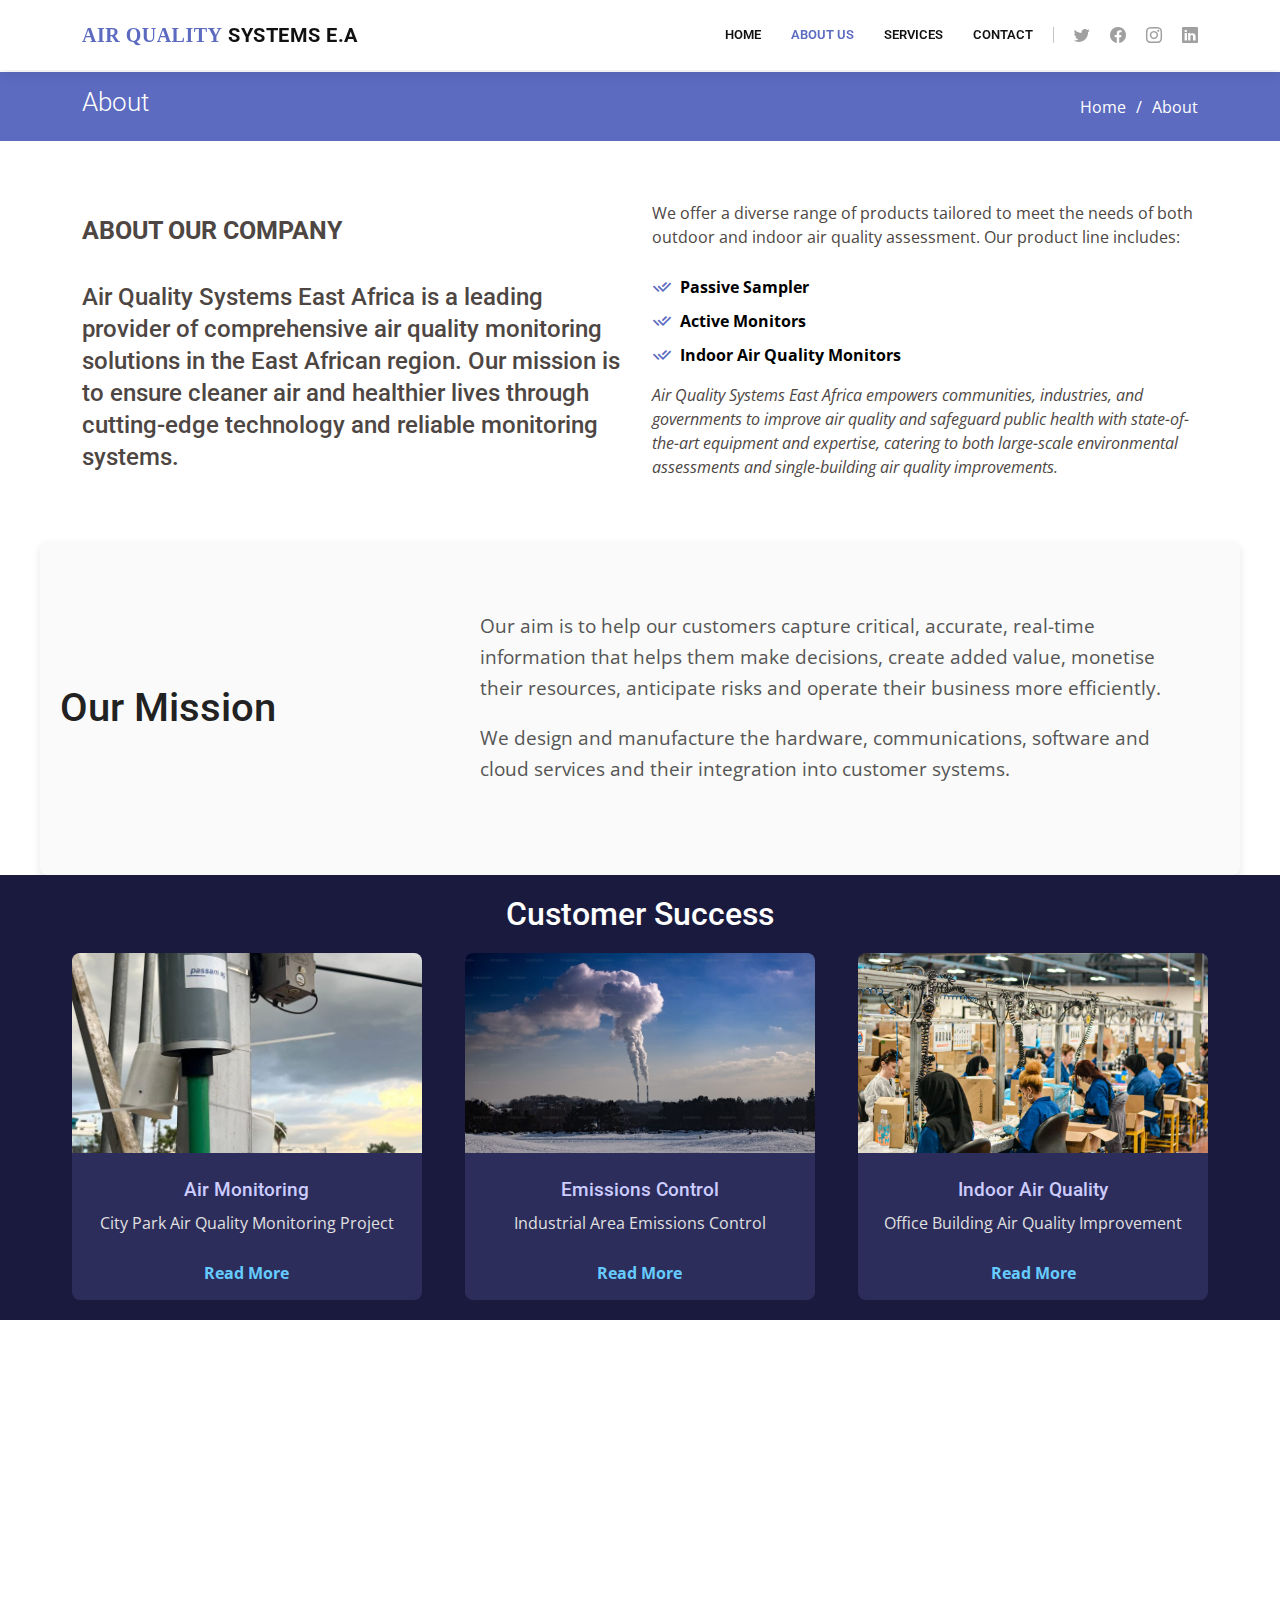
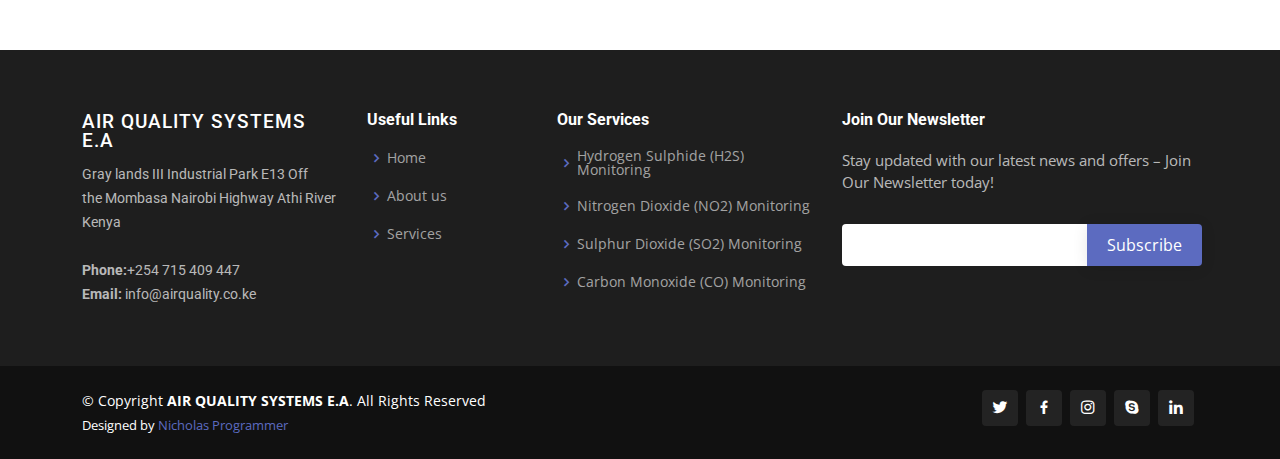
<file: about.html>
<!DOCTYPE html>
<html lang="en">

<head>
  <meta charset="utf-8">
  <meta content="width=device-width, initial-scale=1.0" name="viewport">

  <title>Company advert</title>
  <meta content="" name="description">
  <meta content="" name="keywords">

  <!-- Favicons -->
  
  <link href="assets/img/apple-touch-icon.png" rel="apple-touch-icon">

  <!-- Google Fonts -->
  <link href="https://fonts.googleapis.com/css?family=Open+Sans:300,300i,400,400i,600,600i,700,700i|Roboto:300,300i,400,400i,500,500i,600,600i,700,700i|Poppins:300,300i,400,400i,500,500i,600,600i,700,700i" rel="stylesheet">

  <!-- Vendor CSS Files -->
  <link href="assets/vendor/animate.css/animate.min.css" rel="stylesheet">
  <link href="assets/vendor/aos/aos.css" rel="stylesheet">
  <link href="assets/vendor/bootstrap/css/bootstrap.min.css" rel="stylesheet">
  <link href="assets/vendor/bootstrap-icons/bootstrap-icons.css" rel="stylesheet">
  <link href="assets/vendor/boxicons/css/boxicons.min.css" rel="stylesheet">
  <link href="assets/vendor/glightbox/css/glightbox.min.css" rel="stylesheet">
  <link href="assets/vendor/remixicon/remixicon.css" rel="stylesheet">
  <link href="assets/vendor/swiper/swiper-bundle.min.css" rel="stylesheet">

  <!--Main CSS File -->
  <link href="assets/css/style.css" rel="stylesheet">
</head>

<body>

  <!-- ======= Header ======= -->
  <header id="header" class="fixed-top">
    <div class="container d-flex align-items-center">

      <h1 class="logo me-auto"><a href="index.html"><span style="font-family:bold; color: #5c6bc0;">Air quality</span> systems E.A</a></h1>
      <!-- Uncomment below if you prefer to use an image logo -->
      <!-- <a href="index.html" class="logo me-auto me-lg-0"><img src="assets/img/logo.png" alt="" class="img-fluid"></a>-->

      <nav id="navbar" class="navbar order-last order-lg-0">
        <ul>
          <li><a href="index.html">Home</a></li>
          <li><a href="about.html" class="active">About Us</a></li>
          <li><a href="services.html">Services</a></li>
          <li><a href="contact.html">Contact</a></li>

        </ul>
        <i class="bi bi-list mobile-nav-toggle"></i>
      </nav><!-- .navbar -->

      <div class="header-social-links d-flex">
        <a href="https://x.com/AQS_East_Africa?t=GtquvX92vbkBs_iZiAVAnw&s=09" class="twitter"><i class="bu bi-twitter"></i></a>
        <a href="https://www.facebook.com/permalink.php?story_fbid=pfbid02NzczZCzgjYuDhnz1XqX9d67bYXAdT5gwcvcSdhqzXrH6aiLA3mm6gyXH16qZDCw4l&id=61559555320079" class="facebook"><i class="bu bi-facebook"></i></a>
        <a href="#" class="instagram"><i class="bu bi-instagram"></i></a>
        <a href="https://www.linkedin.com/feed/update/urn:li:activity:7207840091921096704" class="linkedin"><i class="bu bi-linkedin"></i></i></a>
      </div>

    </div>
  </header><!-- End Header -->

  <main id="main">

    <!-- ======= Breadcrumbs ======= -->
    <section id="breadcrumbs" class="breadcrumbs">
      <div class="container">

        <div class="d-flex justify-content-between align-items-center">
          <h2>About</h2>
          <ol>
            <li><a href="index.html">Home</a></li>
            <li>About</li>
          </ol>
        </div>

      </div>
    </section><!-- End Breadcrumbs -->

    <!-- ======= About Us Section ======= -->
    <section id="about-us" class="about-us">
      <div class="container" data-aos="fade-up">

        <div class="row content">
          <div class="col-lg-6" data-aos="fade-right">
            <h2>About Our Company</h2>
            <h3>Air Quality Systems East Africa is a leading provider of comprehensive air quality monitoring solutions in the East African region.
             Our mission is to ensure cleaner air and healthier lives through cutting-edge technology and reliable monitoring systems.</h3>
          </div>
          <div class="col-lg-6 pt-4 pt-lg-0" data-aos="fade-left">
            <p>
              We offer a diverse range of products tailored to meet the needs of both outdoor and indoor air quality assessment. Our product line includes:
            </p>
            <ul>
              <li><i style="color: #5c6bc0;" class="ri-check-double-line"></i><span style="font-weight: 700; color: black;">Passive Sampler</span></li>
              <li><i style="color: #5c6bc0;" class="ri-check-double-line"></i><span style="font-weight: 700; color: black;">Active Monitors</span></li>
              <li><i style="color: #5c6bc0;" class="ri-check-double-line"></i><span style="font-weight: 700; color: black;">Indoor Air Quality Monitors</span></li>
            </ul>
            <p class="fst-italic">
              Air Quality Systems East Africa empowers communities, industries, and governments to improve air quality and safeguard public health with state-of-the-art equipment and expertise, catering to both large-scale environmental assessments and single-building air quality improvements.
            </p>
          </div>
        </div>

      </div>
    </section><!-- End About Us Section -->
    <!--Our mission and vission-->
    <style type="text/css">
      
    </style>
    <section style="display: grid; grid-template-columns: 1fr 2fr; gap: 20px; align-items: center; background-color: #fafafa; color: #333; padding: 50px 20px; max-width: 1200px; margin: 0 auto; box-shadow: 0 4px 8px rgba(0, 0, 0, 0.1); border-radius: 8px;">
      <div style="text-align: left;">
          <h2 style="font-size: 2.5em; margin: 0; color: #222;">Our Mission</h2>
      </div>
      <div style=" padding: 20px; border-radius: 8px; ">
          <p style="font-size: 1.2em; line-height: 1.6; margin-bottom: 20px; color: #555;">
              Our aim is to help our customers capture critical, accurate, real-time information 
              that helps them make decisions, create added value, monetise their resources, 
              anticipate risks and operate their business more efficiently.
          </p>
          <p style="font-size: 1.2em; line-height: 1.6; margin-bottom: 20px; color: #555;">
              We design and manufacture the hardware, communications, software and cloud services 
              and their integration into customer systems.
          </p>
      </div>
  </section>

   <!--Customer success-->
   <section class="customer-success">
    <h2>Customer Success</h2>
    <div class="case-studies">
        <div class="case-study">
            <div class="image-container">
                <img src="assets/img/air monitoring/air 1.jpeg" alt="Case Study 1">
            </div>
            <div class="case-info">
                <h3>Air Monitoring</h3>
                <p>City Park Air Quality Monitoring Project</p>
                <a href="#">Read More</a>
            </div>
        </div>
        <div class="case-study">
            <div class="image-container">
                <img src="assets/img/air monitoring/emission.jpeg" alt="Case Study 2">
            </div>
            <div class="case-info">
                <h3> Emissions Control</h3>
                <p>Industrial Area Emissions Control</p>
                <a href="#">Read More</a>
            </div>
        </div>
        <div class="case-study">
            <div class="image-container">
                <img src="assets/img/air monitoring/indoor.jpeg" alt="Case Study 3">
            </div>
            <div class="case-info">
                <h3>Indoor Air Quality</h3>
                <p>Office Building Air Quality Improvement</p>
                <a href="#">Read More</a>
            </div>
        </div>
    </div>
</section>

    <!-- ======= Our partners Section ======= -->
    <section id="clients" class="clients">
      <div class="container" data-aos="fade-up">

        <div class="section-title">
          <h2>Partners</h2>
        </div>

        <div class="row no-gutters clients-wrap clearfix" data-aos="fade-up">

          <div class="col-lg-4 col-md-4 col-6">
            <div class="client-logo">
              <img src="assets/img/partners/eik.jpeg" class="img-fluid" alt="">
            </div>
          </div>

          <div class="col-lg-4 col-md-4 col-6">
            <div class="client-logo">
              <img src="assets/img/partners/jkuat.jpeg" class="img-fluid" alt="">
            </div>
          </div>

          <div class="col-lg-4 col-md-4 col-6">
            <div class="client-logo">
              <img src="assets/img/partners/nema.jpeg" class="img-fluid" alt="">
            </div>
          </div>

        </div>

      </div>
    </section><!-- End Our Clients Section -->

  </main><!-- End #main -->

  <!-- ======= Footer ======= -->
  <footer id="footer">

    <div class="footer-top">
      <div class="container">
        <div class="row">

          <div class="col-lg-3 col-md-6 footer-contact">
            <h3 style="font-size: 19px;">AIR QUALITY SYSTEMS E.A</h3>
            <p>
              Gray lands III Industrial Park E13 Off<br>
              the Mombasa Nairobi Highway Athi River <br>
              Kenya <br><br>
              <strong>Phone:</strong>+254 715 409 447<br>
              <strong>Email:</strong> info@airquality.co.ke<br>
            </p>
          </div>

          <div class="col-lg-2 col-md-6 footer-links">
            <h4>Useful Links</h4>
            <ul>
              <li><i style="color: #5c6bc0;" class="bx bx-chevron-right"></i> <a href="index.html">Home</a></li>
              <li><i style="color: #5c6bc0;" class="bx bx-chevron-right"></i> <a href="about.html">About us</a></li>
              <li><i style="color: #5c6bc0;" class="bx bx-chevron-right"></i> <a href="services.html">Services</a></li>
            </ul>
          </div>

          <div class="col-lg-3 col-md-6 footer-links">
            <h4>Our Services</h4>
            <ul>
              <li><i style="color: #5c6bc0;" class="bx bx-chevron-right"></i> <a href="#">Hydrogen Sulphide (H2S) Monitoring</a></li>
              <li><i style="color: #5c6bc0;" class="bx bx-chevron-right"></i> <a href="#">Nitrogen Dioxide (NO2) Monitoring</a></li>
              <li><i style="color: #5c6bc0;" class="bx bx-chevron-right"></i> <a href="#">Sulphur Dioxide (SO2) Monitoring</a></li>
              <li><i style="color: #5c6bc0;" class="bx bx-chevron-right"></i> <a href="#">Carbon Monoxide (CO) Monitoring</a></li>
            </ul>
          </div>

          <div class="col-lg-4 col-md-6 footer-newsletter">
            <h4>Join Our Newsletter</h4>
            <p>Stay updated with our latest news and offers – Join Our Newsletter today!</p>
            <form action="" method="post">
              <input type="email" name="email"><input type="submit" value="Subscribe" style="background-color: #5c6bc0;">
            </form>
          </div>

        </div>
      </div>
    </div>

    <div class="container d-md-flex py-4">

      <div class="me-md-auto text-center text-md-start">
        <div class="copyright">
          &copy; Copyright <strong><span>AIR QUALITY SYSTEMS E.A</span></strong>. All Rights Reserved
        </div>
        <div class="credits">

          Designed by <a href="#" style="color: #5c6bc0;">Nicholas Programmer</a>
        </div>
      </div>
      <div class="social-links text-center text-md-right pt-3 pt-md-0">
        <a href="https://x.com/AQS_East_Africa?t=GtquvX92vbkBs_iZiAVAnw&s=09" class="twitter"><i class="bx bxl-twitter"></i></a>
        <a href="https://www.facebook.com/permalink.php?story_fbid=pfbid02NzczZCzgjYuDhnz1XqX9d67bYXAdT5gwcvcSdhqzXrH6aiLA3mm6gyXH16qZDCw4l&id=61559555320079" class="facebook"><i class="bx bxl-facebook"></i></a>
        <a href="#" class="instagram"><i class="bx bxl-instagram"></i></a>
        <a href="#" class="google-plus"><i class="bx bxl-skype"></i></a>
        <a href="https://www.linkedin.com/feed/update/urn:li:activity:7207840091921096704" class="linkedin"><i class="bx bxl-linkedin"></i></a>
      </div>
    </div>
  </footer><!-- End Footer -->
  <a href="#" class="back-to-top d-flex align-items-center justify-content-center" style="background-color: #5c6bc0;"><i class="bi bi-arrow-up-short" ></i></a>

  <!-- Vendor JS Files -->
  <script src="assets/vendor/aos/aos.js"></script>
  <script src="assets/vendor/bootstrap/js/bootstrap.bundle.min.js"></script>
  <script src="assets/vendor/glightbox/js/glightbox.min.js"></script>
  <script src="assets/vendor/isotope-layout/isotope.pkgd.min.js"></script>
  <script src="assets/vendor/swiper/swiper-bundle.min.js"></script>
  <script src="assets/vendor/waypoints/noframework.waypoints.js"></script>
  <script src="assets/vendor/php-email-form/validate.js"></script>

  <!-- Template Main JS File -->
  <script src="assets/js/main.js"></script>

</body>

</html>
</file>
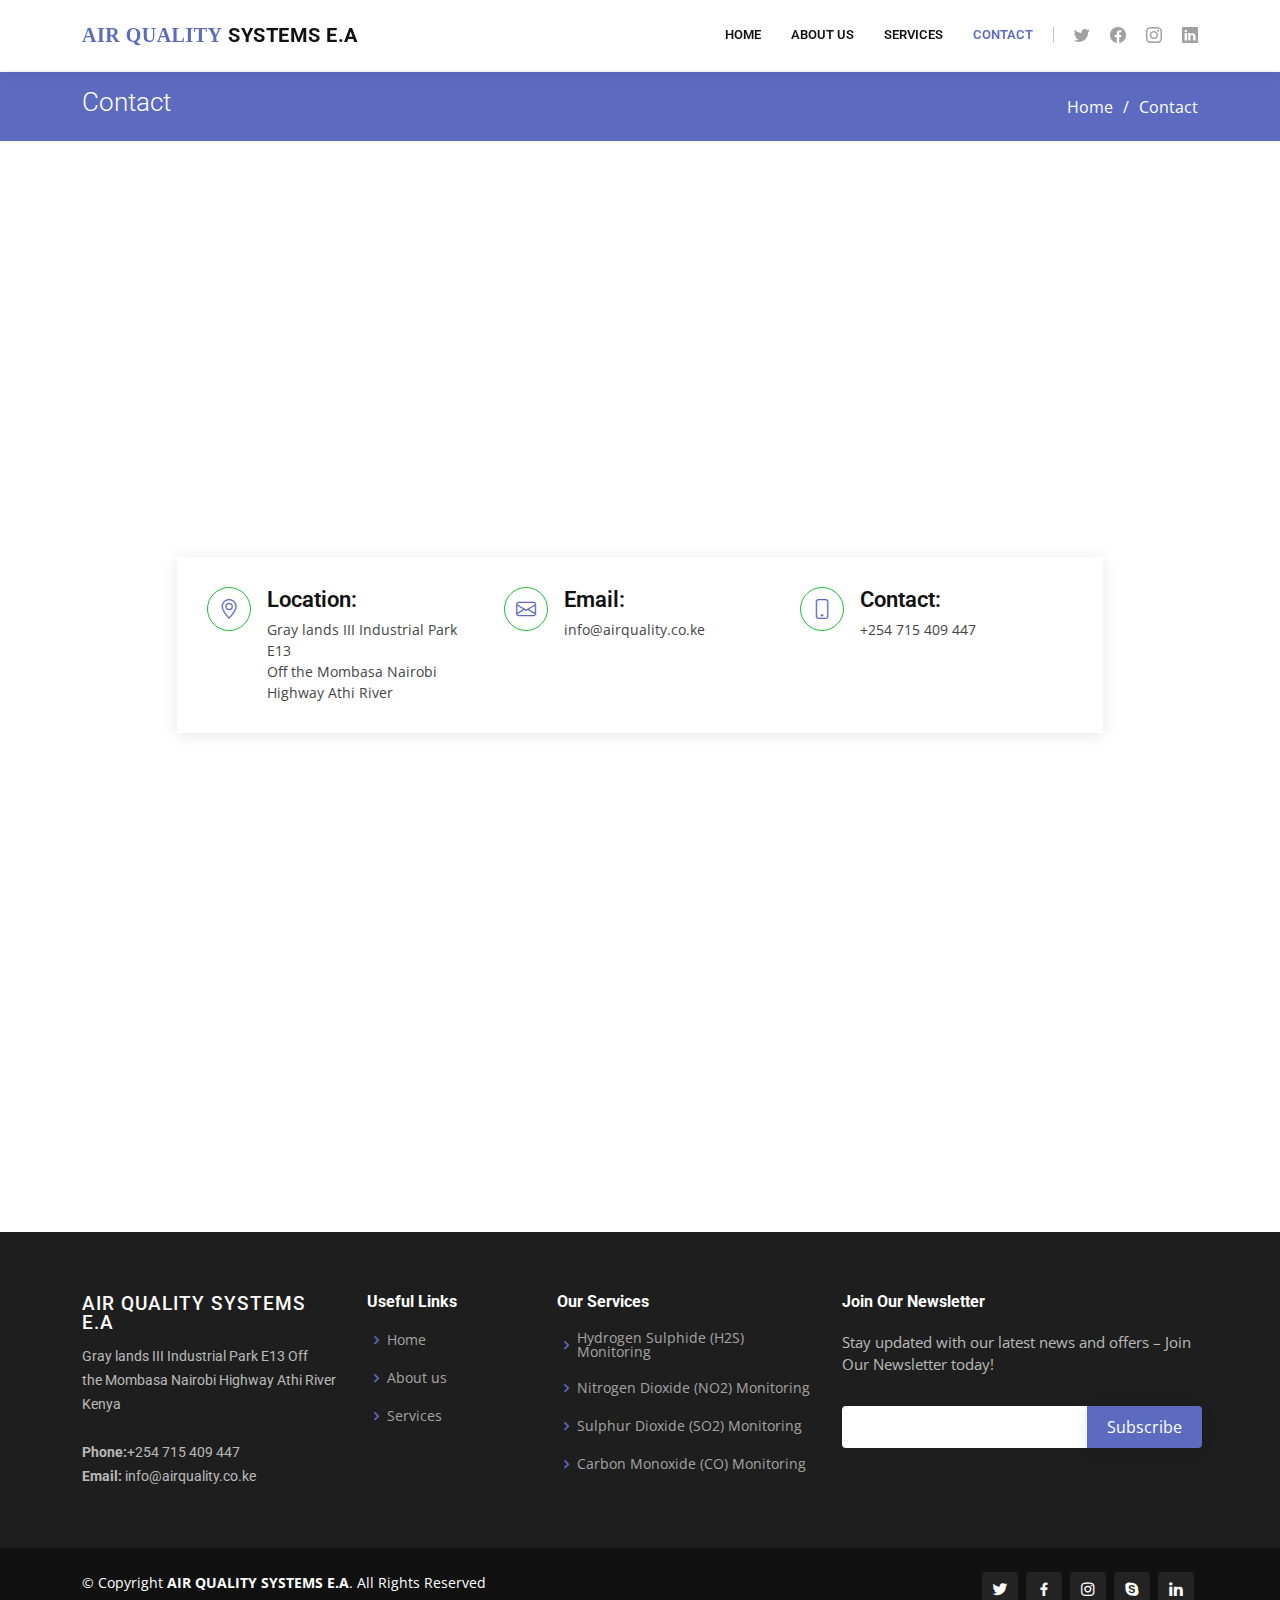
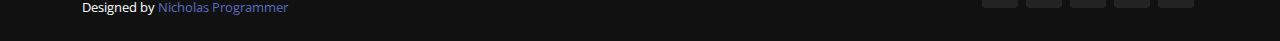
<file: contact.html>
<!DOCTYPE html>
<html lang="en">

<head>
  <meta charset="utf-8">
  <meta content="width=device-width, initial-scale=1.0" name="viewport">

  <title>Company advert</title>
  <meta content="" name="description">
  <meta content="" name="keywords">

  <!-- Favicons -->
  
  <link href="assets/img/apple-touch-icon.png" rel="apple-touch-icon">

  <!-- Google Fonts -->
  <link href="https://fonts.googleapis.com/css?family=Open+Sans:300,300i,400,400i,600,600i,700,700i|Roboto:300,300i,400,400i,500,500i,600,600i,700,700i|Poppins:300,300i,400,400i,500,500i,600,600i,700,700i" rel="stylesheet">

  <!-- Vendor CSS Files -->
  <link href="assets/vendor/animate.css/animate.min.css" rel="stylesheet">
  <link href="assets/vendor/aos/aos.css" rel="stylesheet">
  <link href="assets/vendor/bootstrap/css/bootstrap.min.css" rel="stylesheet">
  <link href="assets/vendor/bootstrap-icons/bootstrap-icons.css" rel="stylesheet">
  <link href="assets/vendor/boxicons/css/boxicons.min.css" rel="stylesheet">
  <link href="assets/vendor/glightbox/css/glightbox.min.css" rel="stylesheet">
  <link href="assets/vendor/remixicon/remixicon.css" rel="stylesheet">
  <link href="assets/vendor/swiper/swiper-bundle.min.css" rel="stylesheet">

  <!--Main CSS File -->
  <link href="assets/css/style.css" rel="stylesheet">
</head>

<body>

  <!-- ======= Header ======= -->
  <header id="header" class="fixed-top">
    <div class="container d-flex align-items-center">

      <h1 class="logo me-auto"><a href="index.html"><span style="font-family:bold; color: #5c6bc0;">Air quality</span> systems E.A</a></h1>
      <!-- Uncomment below if you prefer to use an image logo -->
      <!-- <a href="index.html" class="logo me-auto me-lg-0"><img src="assets/img/logo.png" alt="" class="img-fluid"></a>-->

      <nav id="navbar" class="navbar order-last order-lg-0">
        <ul>
          <li><a href="index.html">Home</a></li>
          <li><a href="about.html">About Us</a></li>
          <li><a href="services.html">Services</a></li>
          <li><a href="contact.html" class="active">Contact</a></li>

        </ul>
        <i class="bi bi-list mobile-nav-toggle"></i>
      </nav><!-- .navbar -->

      <div class="header-social-links d-flex">
        <a href="https://x.com/AQS_East_Africa?t=GtquvX92vbkBs_iZiAVAnw&s=09" class="twitter"><i class="bu bi-twitter"></i></a>
        <a href="https://www.facebook.com/permalink.php?story_fbid=pfbid02NzczZCzgjYuDhnz1XqX9d67bYXAdT5gwcvcSdhqzXrH6aiLA3mm6gyXH16qZDCw4l&id=61559555320079" class="facebook"><i class="bu bi-facebook"></i></a>
        <a href="#" class="instagram"><i class="bu bi-instagram"></i></a>
        <a href="https://www.linkedin.com/feed/update/urn:li:activity:7207840091921096704" class="linkedin"><i class="bu bi-linkedin"></i></i></a>
      </div>

    </div>
  </header><!-- End Header -->

  <main id="main">

    <!-- ======= Breadcrumbs ======= -->
    <section id="breadcrumbs" class="breadcrumbs">
      <div class="container">

        <div class="d-flex justify-content-between align-items-center">
          <h2>Contact</h2>
          <ol>
            <li><a href="index.html">Home</a></li>
            <li>Contact</li>
          </ol>
        </div>

      </div>
    </section><!-- End Breadcrumbs -->

    <!-- ======= Contact Section ======= -->
    <div class="map-section">
      <iframe style="border:0; width: 100%; height: 350px;" src="https://www.google.com/maps/embed?pb=!1m18!1m12!1m3!1d3988.545591972862!2d37.001020874362!3d-1.4472397358219349!2m3!1f0!2f0!3f0!3m2!1i1024!2i768!4f13.1!3m3!1m2!1s0x182f0d02382413ab%3A0xd82d8ac8bfefa86d!2sGraylands%20Industrial%20Park!5e0!3m2!1sen!2ske!4v1718638407132!5m2!1sen!2ske" frameborder="0" allowfullscreen></iframe>
    </div>

    <section id="contact" class="contact">
      <div class="container">

        <div class="row justify-content-center" data-aos="fade-up">

          <div class="col-lg-10">

            <div class="info-wrap">
              <div class="row">
                <div class="col-lg-4 info">
                  <i style="color: #5c6bc0;" class="bi bi-geo-alt"></i>
                  <h4>Location:</h4>
                  <p>Gray lands III Industrial Park E13 <br>Off the Mombasa Nairobi Highway Athi River </p>
                </div>

                <div class="col-lg-4 info mt-4 mt-lg-0">
                  <i style="color: #5c6bc0;" class="bi bi-envelope"></i>
                  <h4>Email:</h4>
                  <p>info@airquality.co.ke</p>
                </div>

                <div class="col-lg-4 info mt-4 mt-lg-0">
                  <i style="color: #5c6bc0;" class="bi bi-phone"></i>
                  <h4>Contact:</h4>
                  <p>+254 715 409 447</p>
                </div>
              </div>
            </div>

          </div>

        </div>

        <div class="row mt-5 justify-content-center" data-aos="fade-up">
          <div class="col-lg-10">
            <form action="forms/contact.php" method="post" role="form" class="php-email-form">
              <div class="row">
                <div class="col-md-6 form-group">
                  <input type="text" name="name" class="form-control" id="name" placeholder="Your Name" required>
                </div>
                <div class="col-md-6 form-group mt-3 mt-md-0">
                  <input type="email" class="form-control" name="email" id="email" placeholder="Your Email" required>
                </div>
              </div>
              <div class="form-group mt-3">
                <input type="text" class="form-control" name="subject" id="subject" placeholder="Subject" required>
              </div>
              <div class="form-group mt-3">
                <textarea class="form-control" name="message" rows="5" placeholder="Message" required></textarea>
              </div>
              <div class="my-3">
                <div class="loading">Loading</div>
                <div class="error-message"></div>
                <div class="sent-message">Your message has been sent. Thank you!</div>
              </div>
              <div class="text-center"><button type="submit">Send Message</button></div>
            </form>
          </div>

        </div>

      </div>
    </section><!-- End Contact Section -->

  </main><!-- End #main -->

  <!-- ======= Footer ======= -->
  <footer id="footer">

    <div class="footer-top">
      <div class="container">
        <div class="row">

          <div class="col-lg-3 col-md-6 footer-contact">
            <h3 style="font-size: 19px;">AIR QUALITY SYSTEMS E.A</h3>
            <p>
              Gray lands III Industrial Park E13 Off<br>
              the Mombasa Nairobi Highway Athi River <br>
              Kenya <br><br>
              <strong>Phone:</strong>+254 715 409 447<br>
              <strong>Email:</strong> info@airquality.co.ke<br>
            </p>
          </div>

          <div class="col-lg-2 col-md-6 footer-links">
            <h4>Useful Links</h4>
            <ul>
              <li><i style="color: #5c6bc0;" class="bx bx-chevron-right"></i> <a href="index.html">Home</a></li>
              <li><i style="color: #5c6bc0;" class="bx bx-chevron-right"></i> <a href="about.html">About us</a></li>
              <li><i style="color: #5c6bc0;" class="bx bx-chevron-right"></i> <a href="services.html">Services</a></li>
            </ul>
          </div>

          <div class="col-lg-3 col-md-6 footer-links">
            <h4>Our Services</h4>
            <ul>
              <li><i style="color: #5c6bc0;" class="bx bx-chevron-right"></i> <a href="#">Hydrogen Sulphide (H2S) Monitoring</a></li>
              <li><i style="color: #5c6bc0;" class="bx bx-chevron-right"></i> <a href="#">Nitrogen Dioxide (NO2) Monitoring</a></li>
              <li><i style="color: #5c6bc0;" class="bx bx-chevron-right"></i> <a href="#">Sulphur Dioxide (SO2) Monitoring</a></li>
              <li><i style="color: #5c6bc0;" class="bx bx-chevron-right"></i> <a href="#">Carbon Monoxide (CO) Monitoring</a></li>
            </ul>
          </div>

          <div class="col-lg-4 col-md-6 footer-newsletter">
            <h4>Join Our Newsletter</h4>
            <p>Stay updated with our latest news and offers – Join Our Newsletter today!</p>
            <form action="" method="post">
              <input type="email" name="email"><input type="submit" value="Subscribe" style="background-color: #5c6bc0;">
            </form>
          </div>

        </div>
      </div>
    </div>

    <div class="container d-md-flex py-4">

      <div class="me-md-auto text-center text-md-start">
        <div class="copyright">
          &copy; Copyright <strong><span>AIR QUALITY SYSTEMS E.A</span></strong>. All Rights Reserved
        </div>
        <div class="credits">

          Designed by <a href="#" style="color: #5c6bc0;">Nicholas Programmer</a>
        </div>
      </div>
      <div class="social-links text-center text-md-right pt-3 pt-md-0">
        <a href="https://x.com/AQS_East_Africa?t=GtquvX92vbkBs_iZiAVAnw&s=09" class="twitter"><i class="bx bxl-twitter"></i></a>
        <a href="https://www.facebook.com/permalink.php?story_fbid=pfbid02NzczZCzgjYuDhnz1XqX9d67bYXAdT5gwcvcSdhqzXrH6aiLA3mm6gyXH16qZDCw4l&id=61559555320079" class="facebook"><i class="bx bxl-facebook"></i></a>
        <a href="#" class="instagram"><i class="bx bxl-instagram"></i></a>
        <a href="#" class="google-plus"><i class="bx bxl-skype"></i></a>
        <a href="https://www.linkedin.com/feed/update/urn:li:activity:7207840091921096704" class="linkedin"><i class="bx bxl-linkedin"></i></a>
      </div>
    </div>
  </footer><!-- End Footer -->
  <a href="#" class="back-to-top d-flex align-items-center justify-content-center" style="background-color: #5c6bc0;"><i class="bi bi-arrow-up-short" ></i></a>

  <!-- Vendor JS Files -->
  <script src="assets/vendor/aos/aos.js"></script>
  <script src="assets/vendor/bootstrap/js/bootstrap.bundle.min.js"></script>
  <script src="assets/vendor/glightbox/js/glightbox.min.js"></script>
  <script src="assets/vendor/isotope-layout/isotope.pkgd.min.js"></script>
  <script src="assets/vendor/swiper/swiper-bundle.min.js"></script>
  <script src="assets/vendor/waypoints/noframework.waypoints.js"></script>
  <script src="assets/vendor/php-email-form/validate.js"></script>

  <!-- Template Main JS File -->
  <script src="assets/js/main.js"></script>

</body>

</html>
</file>
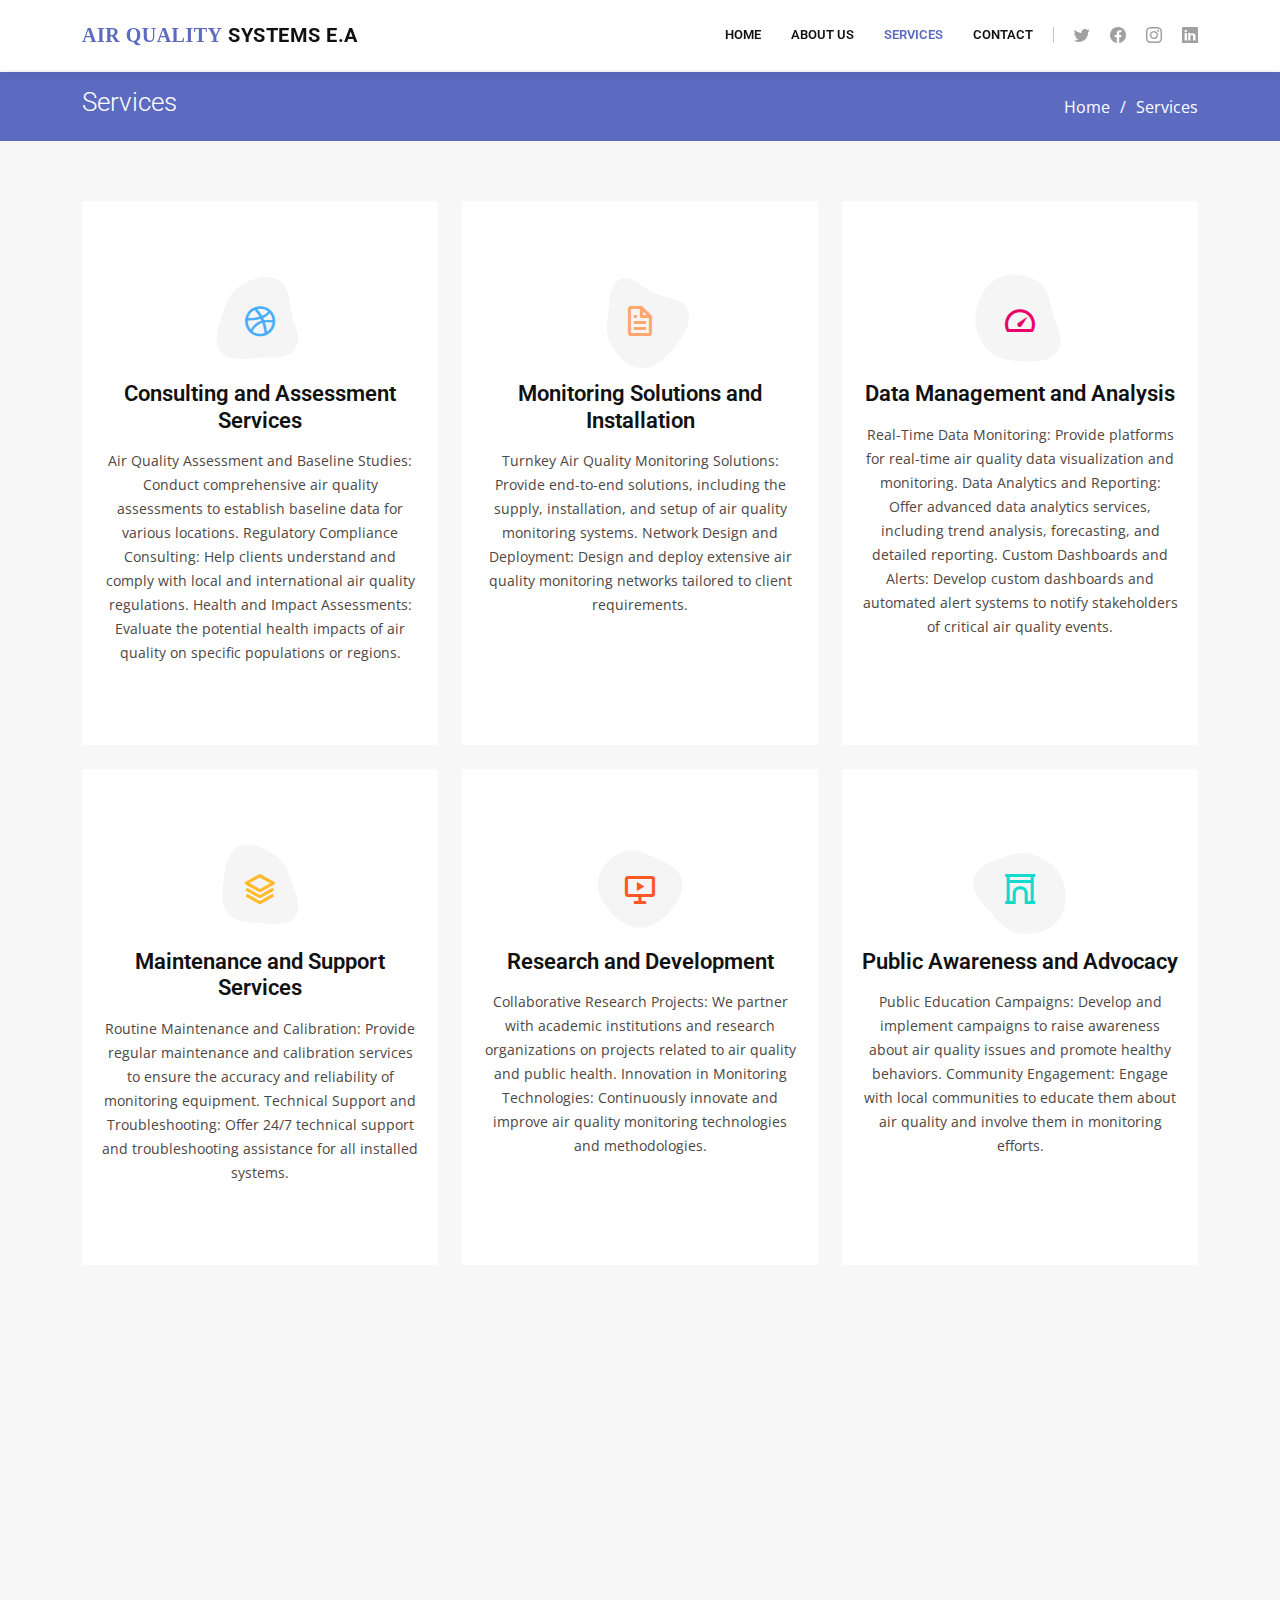
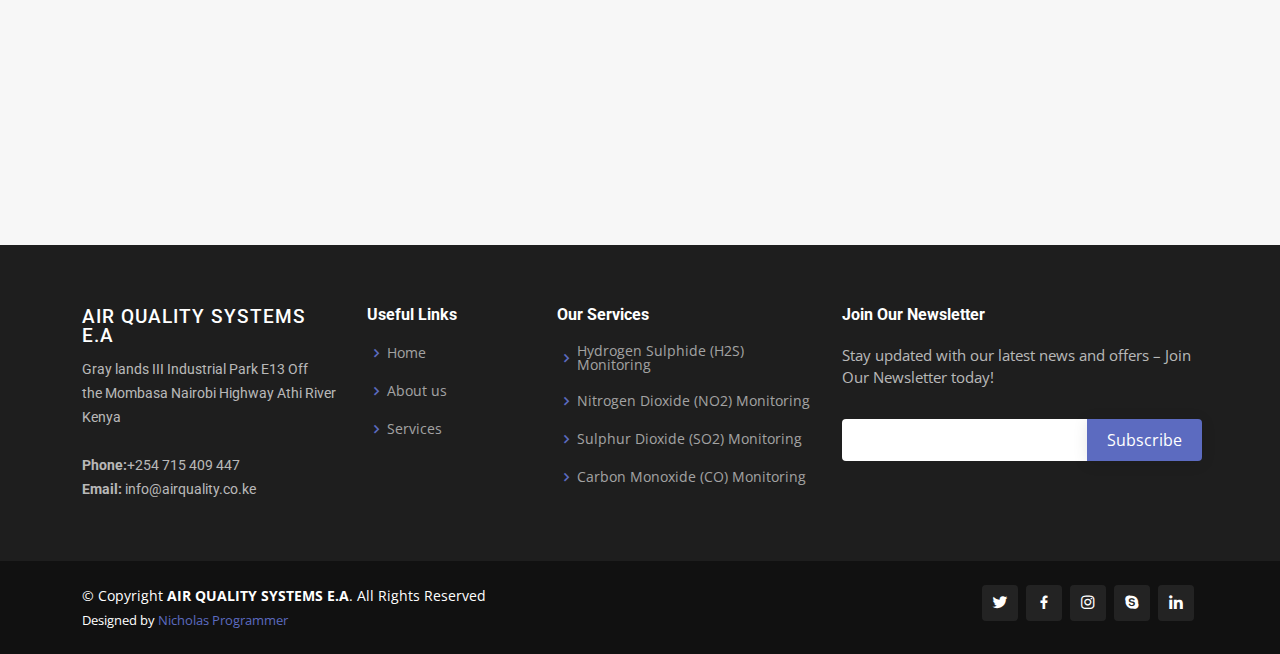
<file: services.html>
<!DOCTYPE html>
<html lang="en">

<head>
  <meta charset="utf-8">
  <meta content="width=device-width, initial-scale=1.0" name="viewport">

  <title>Company advert</title>
  <meta content="" name="description">
  <meta content="" name="keywords">

  <!-- Favicons -->
  
  <link href="assets/img/apple-touch-icon.png" rel="apple-touch-icon">

  <!-- Google Fonts -->
  <link href="https://fonts.googleapis.com/css?family=Open+Sans:300,300i,400,400i,600,600i,700,700i|Roboto:300,300i,400,400i,500,500i,600,600i,700,700i|Poppins:300,300i,400,400i,500,500i,600,600i,700,700i" rel="stylesheet">

  <!-- Vendor CSS Files -->
  <link href="assets/vendor/animate.css/animate.min.css" rel="stylesheet">
  <link href="assets/vendor/aos/aos.css" rel="stylesheet">
  <link href="assets/vendor/bootstrap/css/bootstrap.min.css" rel="stylesheet">
  <link href="assets/vendor/bootstrap-icons/bootstrap-icons.css" rel="stylesheet">
  <link href="assets/vendor/boxicons/css/boxicons.min.css" rel="stylesheet">
  <link href="assets/vendor/glightbox/css/glightbox.min.css" rel="stylesheet">
  <link href="assets/vendor/remixicon/remixicon.css" rel="stylesheet">
  <link href="assets/vendor/swiper/swiper-bundle.min.css" rel="stylesheet">

  <!--Main CSS File -->
  <link href="assets/css/style.css" rel="stylesheet">
</head>

<body>

  <!-- ======= Header ======= -->
  <header id="header" class="fixed-top">
    <div class="container d-flex align-items-center">

      <h1 class="logo me-auto"><a href="index.html"><span style="font-family:bold; color: #5c6bc0;">Air quality</span> systems E.A</a></h1>

      <nav id="navbar" class="navbar order-last order-lg-0">
        <ul>
          <li><a href="index.html" >Home</a></li>
          <li><a href="about.html">About Us</a></li>
          <li><a href="services.html" class="active">Services</a></li>
          <li><a href="contact.html">Contact</a></li>

        </ul>
        <i class="bi bi-list mobile-nav-toggle"></i>
      </nav><!-- .navbar -->

      <div class="header-social-links d-flex">
        <a href="https://x.com/AQS_East_Africa?t=GtquvX92vbkBs_iZiAVAnw&s=09" class="twitter"><i class="bu bi-twitter"></i></a>
        <a href="https://www.facebook.com/permalink.php?story_fbid=pfbid02NzczZCzgjYuDhnz1XqX9d67bYXAdT5gwcvcSdhqzXrH6aiLA3mm6gyXH16qZDCw4l&id=61559555320079" class="facebook"><i class="bu bi-facebook"></i></a>
        <a href="#" class="instagram"><i class="bu bi-instagram"></i></a>
        <a href="https://www.linkedin.com/feed/update/urn:li:activity:7207840091921096704" class="linkedin"><i class="bu bi-linkedin"></i></i></a>
      </div>

    </div>
  </header><!-- End Header -->

  <main id="main">

    <!-- ======= Breadcrumbs ======= -->
    <section id="breadcrumbs" class="breadcrumbs">
      <div class="container">

        <div class="d-flex justify-content-between align-items-center">
          <h2>Services</h2>
          <ol>
            <li><a href="index.html">Home</a></li>
            <li>Services</li>
          </ol>
        </div>

      </div>
    </section><!-- End Breadcrumbs -->

    <!-- ======= Services Section ======= -->
    <section id="services" class="services section-bg">
      <div class="container" data-aos="fade-up">

        <div class="row">
          <div class="col-lg-4 col-md-6 d-flex align-items-stretch" data-aos="zoom-in" data-aos-delay="100">
            <div class="icon-box iconbox-blue">
              <div class="icon">
                <svg width="100" height="100" viewBox="0 0 600 600" xmlns="http://www.w3.org/2000/svg">
                  <path stroke="none" stroke-width="0" fill="#f5f5f5" d="M300,521.0016835830174C376.1290562159157,517.8887921683347,466.0731472004068,529.7835943286574,510.70327084640275,468.03025145048787C554.3714126377745,407.6079735673963,508.03601936045806,328.9844924480964,491.2728898941984,256.3432110539036C474.5976632858925,184.082847569629,479.9380746630129,96.60480741107993,416.23090153303,58.64404602377083C348.86323505073057,18.502131276798302,261.93793281208167,40.57373210992963,193.5410806939664,78.93577620505333C130.42746243093433,114.334589627462,98.30271207620316,179.96522072025542,76.75703585869454,249.04625023123273C51.97151888228291,328.5150500222984,13.704378332031375,421.85034740162234,66.52175969318436,486.19268352777647C119.04800174914682,550.1803526380478,217.28368757567262,524.383925680826,300,521.0016835830174"></path>
                </svg>
                <i class="bx bxl-dribbble"></i>
              </div>
              <h4><a href="#">Consulting and Assessment Services</a></h4>
              <p>Air Quality Assessment and Baseline Studies: Conduct comprehensive air quality assessments to establish baseline data for various locations. 
                Regulatory Compliance Consulting: Help clients understand and comply with local and international air quality regulations. 
                Health and Impact Assessments: Evaluate the potential health impacts of air quality on specific populations or regions.</p>
            </div>
          </div>

          <div class="col-lg-4 col-md-6 d-flex align-items-stretch mt-4 mt-md-0" data-aos="zoom-in" data-aos-delay="200">
            <div class="icon-box iconbox-orange ">
              <div class="icon">
                <svg width="100" height="100" viewBox="0 0 600 600" xmlns="http://www.w3.org/2000/svg">
                  <path stroke="none" stroke-width="0" fill="#f5f5f5" d="M300,582.0697525312426C382.5290701553225,586.8405444964366,449.9789794690241,525.3245884688669,502.5850820975895,461.55621195738473C556.606425686781,396.0723002908107,615.8543463187945,314.28637112970534,586.6730223649479,234.56875336149918C558.9533121215079,158.8439757836574,454.9685369536778,164.00468322053177,381.49747125262974,130.76875717737553C312.15926192815925,99.40240125094834,248.97055460311594,18.661163978235184,179.8680185752513,50.54337015887873C110.5421016452524,82.52863877960104,119.82277516462835,180.83849132639028,109.12597500060166,256.43424936330496C100.08760227029461,320.3096726198365,92.17705696193138,384.0621239912766,124.79988738764834,439.7174275375508C164.83382741302287,508.01625554203684,220.96474134820875,577.5009287672846,300,582.0697525312426"></path>
                </svg>
                <i class="bx bx-file"></i>
              </div>
              <h4><a href="#">Monitoring Solutions and Installation</a></h4>
              <p>Turnkey Air Quality Monitoring Solutions: Provide end-to-end solutions, including the supply, installation, and setup of air quality monitoring systems. 
                Network Design and Deployment: Design and deploy extensive air quality monitoring networks tailored to client requirements.</p>
            </div>
          </div>

          <div class="col-lg-4 col-md-6 d-flex align-items-stretch mt-4 mt-lg-0" data-aos="zoom-in" data-aos-delay="300">
            <div class="icon-box iconbox-pink">
              <div class="icon">
                <svg width="100" height="100" viewBox="0 0 600 600" xmlns="http://www.w3.org/2000/svg">
                  <path stroke="none" stroke-width="0" fill="#f5f5f5" d="M300,541.5067337569781C382.14930387511276,545.0595476570109,479.8736841581634,548.3450877840088,526.4010558755058,480.5488172755941C571.5218469581645,414.80211281144784,517.5187510058486,332.0715597781072,496.52539010469104,255.14436215662573C477.37192572678356,184.95920475031193,473.57363656557914,105.61284051026155,413.0603344069578,65.22779650032875C343.27470386102294,18.654635553484475,251.2091493199835,5.337323636656869,175.0934190732945,40.62881213300186C97.87086631185822,76.43348514350839,51.98124368387456,156.15599469081315,36.44837278890362,239.84606092416172C21.716077023791087,319.22268207091537,43.775223500013084,401.1760424656574,96.891909868211,461.97329694683043C147.22146801428983,519.5804099606455,223.5754009179313,538.201503339737,300,541.5067337569781"></path>
                </svg>
                <i class="bx bx-tachometer"></i>
              </div>
              <h4><a href="#">Data Management and Analysis</a></h4>
              <p>Real-Time Data Monitoring: Provide platforms for real-time air quality data visualization and monitoring. 
                Data Analytics and Reporting: Offer advanced data analytics services, including trend analysis, forecasting, and detailed reporting. 
                Custom Dashboards and Alerts: Develop custom dashboards and automated alert systems to notify stakeholders of critical air quality events.</p>
            </div>
          </div>

          <div class="col-lg-4 col-md-6 d-flex align-items-stretch mt-4" data-aos="zoom-in" data-aos-delay="100">
            <div class="icon-box iconbox-yellow">
              <div class="icon">
                <svg width="100" height="100" viewBox="0 0 600 600" xmlns="http://www.w3.org/2000/svg">
                  <path stroke="none" stroke-width="0" fill="#f5f5f5" d="M300,503.46388370962813C374.79870501325706,506.71871716319447,464.8034551963731,527.1746412648533,510.4981551193396,467.86667711651364C555.9287308511215,408.9015244558933,512.6030010748507,327.5744911775523,490.211057578863,256.5855673507754C471.097692560561,195.9906835881958,447.69079081568157,138.11976852964426,395.19560036434837,102.3242989838813C329.3053358748298,57.3949838291264,248.02791733380457,8.279543830951368,175.87071277845988,42.242879143198664C103.41431057327972,76.34704239035025,93.79494320519305,170.9812938413882,81.28167332365135,250.07896920659033C70.17666984294237,320.27484674793965,64.84698225790005,396.69656628748305,111.28512138212992,450.4950937839243C156.20124167950087,502.5303643271138,231.32542653798444,500.4755392045468,300,503.46388370962813"></path>
                </svg>
                <i class="bx bx-layer"></i>
              </div>
              <h4><a href="#">Maintenance and Support Services</a></h4>
              <p>Routine Maintenance and Calibration: Provide regular maintenance and calibration services to ensure the accuracy and reliability of monitoring equipment. 
                Technical Support and Troubleshooting: Offer 24/7 technical support and troubleshooting assistance for all installed systems.</p>
            </div>
          </div>

          <div class="col-lg-4 col-md-6 d-flex align-items-stretch mt-4" data-aos="zoom-in" data-aos-delay="200">
            <div class="icon-box iconbox-red">
              <div class="icon">
                <svg width="100" height="100" viewBox="0 0 600 600" xmlns="http://www.w3.org/2000/svg">
                  <path stroke="none" stroke-width="0" fill="#f5f5f5" d="M300,532.3542879108572C369.38199826031484,532.3153073249985,429.10787420159085,491.63046689027357,474.5244479745417,439.17860296908856C522.8885846962883,383.3225815378663,569.1668002868075,314.3205725914397,550.7432151929288,242.7694973846089C532.6665558377875,172.5657663291529,456.2379748765914,142.6223662098291,390.3689995646985,112.34683881706744C326.66090330228417,83.06452184765237,258.84405631176094,53.51806209861945,193.32584062364296,78.48882559362697C121.61183558270385,105.82097193414197,62.805066853699245,167.19869350419734,48.57481801355237,242.6138429142374C34.843463184063346,315.3850353017275,76.69343916112496,383.4422959591041,125.22947124332185,439.3748458443577C170.7312796277747,491.8107796887764,230.57421082200815,532.3932930995766,300,532.3542879108572"></path>
                </svg>
                <i class="bx bx-slideshow"></i>
              </div>
              <h4><a href="#">Research and Development</a></h4>
              <p>Collaborative Research Projects: We partner with academic institutions and research organizations on projects related to air quality and public health. 
                Innovation in Monitoring Technologies: Continuously innovate and improve air quality monitoring technologies and methodologies.</p>
            </div>
          </div>

          <div class="col-lg-4 col-md-6 d-flex align-items-stretch mt-4" data-aos="zoom-in" data-aos-delay="300">
            <div class="icon-box iconbox-teal">
              <div class="icon">
                <svg width="100" height="100" viewBox="0 0 600 600" xmlns="http://www.w3.org/2000/svg">
                  <path stroke="none" stroke-width="0" fill="#f5f5f5" d="M300,566.797414625762C385.7384707136149,576.1784315230908,478.7894351017131,552.8928747891023,531.9192734346935,484.94944893311C584.6109503024035,417.5663521118492,582.489472248146,322.67544863468447,553.9536738515405,242.03673114598146C529.1557734026468,171.96086150256528,465.24506316201064,127.66468636344209,395.9583748389544,100.7403814666027C334.2173773831606,76.7482773500951,269.4350130405921,84.62216499799875,207.1952322260088,107.2889140133804C132.92018162631612,134.33871894543012,41.79353780512637,160.00259165414826,22.644507872594943,236.69541883565114C3.319112789854554,314.0945973066697,72.72355303640163,379.243833228382,124.04198916343866,440.3218312028393C172.9286146004772,498.5055451809895,224.45579914871206,558.5317968840102,300,566.797414625762"></path>
                </svg>
                <i class="bx bx-arch"></i>
              </div>
              <h4><a href="#">Public Awareness and Advocacy</a></h4>
              <p>Public Education Campaigns: Develop and implement campaigns to raise awareness about air quality issues and promote healthy behaviors. 
                Community Engagement: Engage with local communities to educate them about air quality and involve them in monitoring efforts.</p>
            </div>
          </div>
          <div class="col-lg-4 col-md-6 d-flex align-items-stretch mt-4" data-aos="zoom-in" data-aos-delay="300">
            <div class="icon-box iconbox-teal">
              <div class="icon">
                <svg width="100" height="100" viewBox="0 0 600 600" xmlns="http://www.w3.org/2000/svg">
                  <path stroke="none" stroke-width="0" fill="#f5f5f5" d="M300,566.797414625762C385.7384707136149,576.1784315230908,478.7894351017131,552.8928747891023,531.9192734346935,484.94944893311C584.6109503024035,417.5663521118492,582.489472248146,322.67544863468447,553.9536738515405,242.03673114598146C529.1557734026468,171.96086150256528,465.24506316201064,127.66468636344209,395.9583748389544,100.7403814666027C334.2173773831606,76.7482773500951,269.4350130405921,84.62216499799875,207.1952322260088,107.2889140133804C132.92018162631612,134.33871894543012,41.79353780512637,160.00259165414826,22.644507872594943,236.69541883565114C3.319112789854554,314.0945973066697,72.72355303640163,379.243833228382,124.04198916343866,440.3218312028393C172.9286146004772,498.5055451809895,224.45579914871206,558.5317968840102,300,566.797414625762"></path>
                </svg>
                <i class="bx bx-leaf"></i>
              </div>
              <h4><a href="#">Environmental Impact Assessments</a></h4>
              <p>Impact Studies for Development Projects: Conduct environmental impact assessments (EIAs) for new development projects to evaluate potential air quality impacts. 
                Mitigation Strategies: Develop and recommend strategies to mitigate adverse air quality impacts from various sources.</p>
            </div>
          </div>
          <div class="col-lg-4 col-md-6 d-flex align-items-stretch mt-4" data-aos="zoom-in" data-aos-delay="300">
            <div class="icon-box iconbox-teal">
              <div class="icon">
                <svg width="100" height="100" viewBox="0 0 600 600" xmlns="http://www.w3.org/2000/svg">
                  <path stroke="none" stroke-width="0" fill="#f5f5f5" d="M300,566.797414625762C385.7384707136149,576.1784315230908,478.7894351017131,552.8928747891023,531.9192734346935,484.94944893311C584.6109503024035,417.5663521118492,582.489472248146,322.67544863468447,553.9536738515405,242.03673114598146C529.1557734026468,171.96086150256528,465.24506316201064,127.66468636344209,395.9583748389544,100.7403814666027C334.2173773831606,76.7482773500951,269.4350130405921,84.62216499799875,207.1952322260088,107.2889140133804C132.92018162631612,134.33871894543012,41.79353780512637,160.00259165414826,22.644507872594943,236.69541883565114C3.319112789854554,314.0945973066697,72.72355303640163,379.243833228382,124.04198916343866,440.3218312028393C172.9286146004772,498.5055451809895,224.45579914871206,558.5317968840102,300,566.797414625762"></path>
                </svg>
                <i class="bx bx-line-chart"></i>
              </div>
              <h4><a href="#">Policy and Strategy Development</a></h4>
              <p>Air Quality Management Plans: Assist governments and organizations in developing comprehensive air quality management plans. 
                Policy Recommendations: Provide evidence-based policy recommendations to improve air quality at local, regional, and national levels.</p>
            </div>
          </div>
          <div class="col-lg-4 col-md-6 d-flex align-items-stretch mt-4" data-aos="zoom-in" data-aos-delay="300">
            <div class="icon-box iconbox-teal">
              <div class="icon">
                <svg width="100" height="100" viewBox="0 0 600 600" xmlns="http://www.w3.org/2000/svg">
                  <path stroke="none" stroke-width="0" fill="#f5f5f5" d="M300,532.3542879108572C369.38199826031484,532.3153073249985,429.10787420159085,491.63046689027357,474.5244479745417,439.17860296908856C522.8885846962883,383.3225815378663,569.1668002868075,314.3205725914397,550.7432151929288,242.7694973846089C532.6665558377875,172.5657663291529,456.2379748765914,142.6223662098291,390.3689995646985,112.34683881706744C326.66090330228417,83.06452184765237,258.84405631176094,53.51806209861945,193.32584062364296,78.48882559362697C121.61183558270385,105.82097193414197,62.805066853699245,167.19869350419734,48.57481801355237,242.6138429142374C34.843463184063346,315.3850353017275,76.69343916112496,383.4422959591041,125.22947124332185,439.3748458443577C170.7312796277747,491.8107796887764,230.57421082200815,532.3932930995766,300,532.3542879108572"></path>
                </svg>
                <i class="bx bx-cog"></i>
              </div>
              <h4><a href="#">Customized Solutions for Specific Industries</a></h4>
              <p>Industrial Emissions Monitoring: Offer specialized monitoring solutions for industries to track
                and manage their emissions.
                Urban Planning Support: Provide air quality data and expertise to support urban planning and
                development projects</p>
            </div>
          </div>

        </div>

      </div>
    </section><!-- End Services Section -->

    
  </main><!-- End #main -->

  <!-- ======= Footer ======= -->
  <footer id="footer">

    <div class="footer-top">
      <div class="container">
        <div class="row">

          <div class="col-lg-3 col-md-6 footer-contact">
            <h3 style="font-size: 19px;">AIR QUALITY SYSTEMS E.A</h3>
            <p>
              Gray lands III Industrial Park E13 Off<br>
              the Mombasa Nairobi Highway Athi River <br>
              Kenya <br><br>
              <strong>Phone:</strong>+254 715 409 447<br>
              <strong>Email:</strong> info@airquality.co.ke<br>
            </p>
          </div>

          <div class="col-lg-2 col-md-6 footer-links">
            <h4>Useful Links</h4>
            <ul>
              <li><i style="color: #5c6bc0;" class="bx bx-chevron-right"></i> <a href="index.html">Home</a></li>
              <li><i style="color: #5c6bc0;" class="bx bx-chevron-right"></i> <a href="about.html">About us</a></li>
              <li><i style="color: #5c6bc0;" class="bx bx-chevron-right"></i> <a href="services.html">Services</a></li>
            </ul>
          </div>

          <div class="col-lg-3 col-md-6 footer-links">
            <h4>Our Services</h4>
            <ul>
              <li><i style="color: #5c6bc0;" class="bx bx-chevron-right"></i> <a href="#">Hydrogen Sulphide (H2S) Monitoring</a></li>
              <li><i style="color: #5c6bc0;" class="bx bx-chevron-right"></i> <a href="#">Nitrogen Dioxide (NO2) Monitoring</a></li>
              <li><i style="color: #5c6bc0;" class="bx bx-chevron-right"></i> <a href="#">Sulphur Dioxide (SO2) Monitoring</a></li>
              <li><i style="color: #5c6bc0;" class="bx bx-chevron-right"></i> <a href="#">Carbon Monoxide (CO) Monitoring</a></li>
            </ul>
          </div>

          <div class="col-lg-4 col-md-6 footer-newsletter">
            <h4>Join Our Newsletter</h4>
            <p>Stay updated with our latest news and offers – Join Our Newsletter today!</p>
            <form action="" method="post">
              <input type="email" name="email"><input type="submit" value="Subscribe" style="background-color: #5c6bc0;">
            </form>
          </div>

        </div>
      </div>
    </div>

    <div class="container d-md-flex py-4">

      <div class="me-md-auto text-center text-md-start">
        <div class="copyright">
          &copy; Copyright <strong><span>AIR QUALITY SYSTEMS E.A</span></strong>. All Rights Reserved
        </div>
        <div class="credits">

          Designed by <a href="#" style="color: #5c6bc0;">Nicholas Programmer</a>
        </div>
      </div>
      <div class="social-links text-center text-md-right pt-3 pt-md-0">
        <a href="https://x.com/AQS_East_Africa?t=GtquvX92vbkBs_iZiAVAnw&s=09" class="twitter"><i class="bx bxl-twitter"></i></a>
        <a href="https://www.facebook.com/permalink.php?story_fbid=pfbid02NzczZCzgjYuDhnz1XqX9d67bYXAdT5gwcvcSdhqzXrH6aiLA3mm6gyXH16qZDCw4l&id=61559555320079" class="facebook"><i class="bx bxl-facebook"></i></a>
        <a href="#" class="instagram"><i class="bx bxl-instagram"></i></a>
        <a href="#" class="google-plus"><i class="bx bxl-skype"></i></a>
        <a href="https://www.linkedin.com/feed/update/urn:li:activity:7207840091921096704" class="linkedin"><i class="bx bxl-linkedin"></i></a>
      </div>
    </div>
  </footer><!-- End Footer -->
  <a href="#" class="back-to-top d-flex align-items-center justify-content-center" style="background-color: #5c6bc0;"><i class="bi bi-arrow-up-short" ></i></a>

  <!-- Vendor JS Files -->
  <script src="assets/vendor/aos/aos.js"></script>
  <script src="assets/vendor/bootstrap/js/bootstrap.bundle.min.js"></script>
  <script src="assets/vendor/glightbox/js/glightbox.min.js"></script>
  <script src="assets/vendor/isotope-layout/isotope.pkgd.min.js"></script>
  <script src="assets/vendor/swiper/swiper-bundle.min.js"></script>
  <script src="assets/vendor/waypoints/noframework.waypoints.js"></script>
  <script src="assets/vendor/php-email-form/validate.js"></script>

  <!--Main JS File -->
  <script src="assets/js/main.js"></script>

</body>

</html>
</file>
<file: assets/css/style.css>
/**
* Template Name: Company
* Template URL: https://bootstrapmade.com/company-free-html-bootstrap-template/
* Updated: Mar 17 2024 with Bootstrap v5.3.3
* Author: BootstrapMade.com
* License: https://bootstrapmade.com/license/
*/

/*--------------------------------------------------------------
# General
--------------------------------------------------------------*/
body {
  font-family: "Open Sans", sans-serif;
  color: #4d4643;
}

a {
  color: #1bbd36;
  text-decoration: none;
}

a:hover {
  color: #2ae149;
  text-decoration: none;
}

h1,
h2,
h3,
h4,
h5,
h6 {
  font-family: "Roboto", sans-serif;
}

/*Products we offer*/
.articles-section {
  padding: 20px;
  background-color: #f4f4f4;
}

.articles-section h2 {
  text-align: center;
  margin-bottom: 20px;
}

.articles-container {
  display: flex;
  flex-wrap: wrap;
  justify-content: space-around;
}

.article {
  background-color: white;
  border-radius: 8px;
  box-shadow: 0 2px 5px rgba(0,0,0,0.1);
  margin: 10px;
  flex-basis: calc(33.333% - 20px);
  max-width: calc(33.333% - 20px);
  text-align: center;
  overflow: hidden; /* Added to hide overflow when image is transformed */
}

.article img {
  max-width: 100%;
  border-top-left-radius: 8px;
  border-top-right-radius: 8px;
  transition: transform 0.3s ease-in-out; /* Added transition for smooth effect */
}

.article:hover img {
  transform: scale(1.1); /* Scale the image to create a zoom effect */
}

.article h3 {
  margin: 15px 0;
  font-size: 18px;
}

.article p {
  color: #777;
    font-size: 14px;
    margin: 15px 20px; /* Add margin to leave space from each margin */
    text-align: center; /* Center align the text */
}

/* Responsive design */
@media (max-width: 768px) {
  .article {
      flex-basis: calc(50% - 20px);
      max-width: calc(50% - 20px);
  }
}

@media (max-width: 480px) {
  .article {
      flex-basis: 100%;
      max-width: 100%;
  }
}
/*What makes us diferent*/
.aeroqual-section {
  display: flex;
  flex-wrap: wrap;
  margin-bottom: 20px;
  padding: 80px 20px; /* Increased padding for larger height */
  background: linear-gradient(to right, #e0f7fa, #80d8ff);
  justify-content: center;
  border-bottom-left-radius: 50% 10%; /* Smooth curve at the bottom left */
  overflow: hidden; /* Ensure the curve doesn't overflow */
}

.left-column, .right-column {
  flex: 1;
  min-width: 300px;
  padding: 20px;
}

.left-column h4 {
  margin: 0;
  font-size: 18px;
  color: #333;
}

.left-column h1 {
  margin: 10px 0;
  font-size: 36px;
  color: #333;
}

.left-column p {
  margin: 20px 0;
  font-size: 16px;
  color: #555;
}

.learn-more-btn {
  display: inline-block;
  padding: 10px 20px;
  background-color: #5c6bc0;
  color: white;
  text-decoration: none;
  border-radius: 5px;
  margin-top: 10px;
  transition: background-color 0.3s;
}

.learn-more-btn:hover {
  background-color: #3949ab;
}

.right-column {
  display: flex;
  flex-direction: column;
  justify-content: center;
  align-items: flex-start;
}

.feature {
  display: flex;
  align-items: center;
  margin: 10px 0;
}

.icon {
  font-size: 24px;
  color: #5c6bc0;
  margin-right: 10px;
}

.right-column p {
  margin: 0;
  font-size: 16px;
  color: #555;
}

/* Responsive design */
@media (max-width: 768px) {
  .left-column, .right-column {
      flex: 100%;
      text-align: center;
  }

  .right-column {
      align-items: center;
  }

  .feature {
      justify-content: center;
  }
}
/*Air monitoring*/
.customer-success {
  padding: 20px;
  text-align: center;
  background-color: #1a1a3e;
  color: white;
}

.customer-success h2 {
  margin-bottom: 20px;
  font-size: 2em;
}

.case-studies {
  display: grid;
  grid-template-columns: repeat(auto-fit, minmax(280px, 1fr));
  gap: 20px;
  justify-items: center;
  margin: 0 auto;
  max-width: 1200px; /* Limits the maximum width */
  padding: 0 20px; /* Adds padding on the sides */
}

.case-study {
  background-color: #2d2d5c;
  border-radius: 8px;
  overflow: hidden;
  width: 100%;
  max-width: 350px;
  transition: transform 0.3s ease;
  display: flex;
  flex-direction: column;
}

.case-study:hover {
  transform: scale(1.05);
}

.image-container {
  overflow: hidden;
  height: 200px; /* Fixed height for the image container */
}

.image-container img {
  width: 100%;
  height: 100%;
  object-fit: cover; /* Ensures the image covers the container without distortion */
  transition: transform 0.3s ease;
}

.case-study:hover .image-container img {
  transform: scale(1.1);
}

.case-info {
  padding: 15px;
  flex-grow: 1; /* Ensures the info section takes the remaining space */
}

.case-info h3 {
  margin: 10px 0;
  font-size: 1.2em;
  color: #ccccff;
}

.case-info p {
  font-size: 1em;
  color: #e0e0e0;
}

.case-info a {
  display: inline-block;
  margin-top: 10px;
  color: #66ccff;
  text-decoration: none;
  font-weight: bold;
}

.case-info a:hover {
  text-decoration: underline;
}
/*Mission and Vission*/

/*--------------------------------------------------------------
# Back to top button
--------------------------------------------------------------*/
.back-to-top {
  position: fixed;
  visibility: hidden;
  opacity: 0;
  right: 15px;
  bottom: 15px;
  z-index: 996;
  background: #1bbd36;
  width: 40px;
  height: 40px;
  border-radius: 4px;
  transition: all 0.4s;
}

.back-to-top i {
  font-size: 28px;
  color: #fff;
  line-height: 0;
}

.back-to-top:hover {
  background: #21df41;
  color: #fff;
}

.back-to-top.active {
  visibility: visible;
  opacity: 1;
}

/*--------------------------------------------------------------
# Disable AOS delay on mobile
--------------------------------------------------------------*/
@media screen and (max-width: 768px) {
  [data-aos-delay] {
    transition-delay: 0 !important;
  }
}

/*--------------------------------------------------------------
# Header
--------------------------------------------------------------*/
#header {
  background: #fff;
  transition: all 0.5s;
  z-index: 997;
  padding: 15px 0;
  box-shadow: 0px 2px 15px rgba(0, 0, 0, 0.1);
}

#header .logo {
  font-size: 20px;
  margin: 0;
  padding: 0;
  line-height: 1;
  font-weight: 700;
  letter-spacing: 0.5px;
  text-transform: uppercase;
}

#header .logo a {
  color: #111;
}

#header .logo a span {
  color: #1bbd36;
}

#header .logo img {
  max-height: 60px;
}

/*--------------------------------------------------------------
# Header Social Links
--------------------------------------------------------------*/
.header-social-links {
  margin-left: 20px;
  border-left: 1px solid #c4c4c4;
}

.header-social-links a {
  color: #a0a0a0;
  display: inline-block;
  line-height: 0px;
  transition: 0.3s;
  padding-left: 20px;
}

.header-social-links a i {
  line-height: 0;
}

.header-social-links a:hover {
  color: #1bbd36;
}

@media (max-width: 768px) {
  .header-social-links {
    padding: 0 15px 0 0;
    border-left: 0;
  }
}

/*--------------------------------------------------------------
# Navigation Menu
--------------------------------------------------------------*/
/**
* Desktop Navigation 
*/
.navbar {
  padding: 0;
}

.navbar ul {
  margin: 0;
  padding: 0;
  display: flex;
  list-style: none;
  align-items: center;
}

.navbar li {
  position: relative;
}

.navbar a,
.navbar a:focus {
  display: flex;
  align-items: center;
  justify-content: space-between;
  padding: 10px 0 10px 30px;
  font-family: "Roboto", sans-serif;
  font-size: 13px;
  font-weight: 600;
  color: #111;
  white-space: nowrap;
  text-transform: uppercase;
  transition: 0.3s;
}

.navbar a i,
.navbar a:focus i {
  font-size: 12px;
  line-height: 0;
  margin-left: 5px;
}

.navbar a:hover,
.navbar .active,
.navbar .active:focus,
.navbar li:hover>a {
  color: #5c6bc0;
}

.navbar .dropdown ul {
  display: block;
  position: absolute;
  left: 14px;
  top: calc(100% + 30px);
  margin: 0;
  padding: 10px 0;
  z-index: 99;
  opacity: 0;
  visibility: hidden;
  background: #fff;
  box-shadow: 0px 0px 30px rgba(127, 137, 161, 0.25);
  transition: 0.3s;
  border-top: 2px solid #1bbd36;
}

.navbar .dropdown ul li {
  min-width: 200px;
}

.navbar .dropdown ul a {
  padding: 10px 20px;
  font-size: 14px;
  font-weight: 500;
  text-transform: none;
  color: #111;
}

.navbar .dropdown ul a i {
  font-size: 12px;
}

.navbar .dropdown ul a:hover,
.navbar .dropdown ul .active:hover,
.navbar .dropdown ul li:hover>a {
  color: #1bbd36;
}

.navbar .dropdown:hover>ul {
  opacity: 1;
  top: 100%;
  visibility: visible;
}

.navbar .dropdown .dropdown ul {
  top: 0;
  left: calc(100% - 30px);
  visibility: hidden;
}

.navbar .dropdown .dropdown:hover>ul {
  opacity: 1;
  top: 0;
  left: 100%;
  visibility: visible;
}

@media (max-width: 1366px) {
  .navbar .dropdown .dropdown ul {
    left: -90%;
  }

  .navbar .dropdown .dropdown:hover>ul {
    left: -100%;
  }
}

/**
* Mobile Navigation 
*/
.mobile-nav-toggle {
  color: #111;
  font-size: 28px;
  cursor: pointer;
  display: none;
  line-height: 0;
  transition: 0.5s;
}

.mobile-nav-toggle.bi-x {
  color: #fff;
}

@media (max-width: 991px) {
  .mobile-nav-toggle {
    display: block;
  }

  .navbar ul {
    display: none;
  }
}

.navbar-mobile {
  position: fixed;
  overflow: hidden;
  top: 0;
  right: 0;
  left: 0;
  bottom: 0;
  background: rgba(0, 0, 0, 0.9);
  transition: 0.3s;
  z-index: 999;
}

.navbar-mobile .mobile-nav-toggle {
  position: absolute;
  top: 15px;
  right: 15px;
}

.navbar-mobile ul {
  display: block;
  position: absolute;
  top: 55px;
  right: 15px;
  bottom: 15px;
  left: 15px;
  padding: 10px 0;
  background-color: #fff;
  overflow-y: auto;
  transition: 0.3s;
}

.navbar-mobile a,
.navbar-mobile a:focus {
  padding: 10px 20px;
  font-size: 15px;
  color: #111;
}

.navbar-mobile a:hover,
.navbar-mobile .active,
.navbar-mobile li:hover>a {
  color: #1bbd36;
}

.navbar-mobile .getstarted,
.navbar-mobile .getstarted:focus {
  margin: 15px;
}

.navbar-mobile .dropdown ul {
  position: static;
  display: none;
  margin: 10px 20px;
  padding: 10px 0;
  z-index: 99;
  opacity: 1;
  visibility: visible;
  background: #fff;
  box-shadow: 0px 0px 30px rgba(127, 137, 161, 0.25);
}

.navbar-mobile .dropdown ul li {
  min-width: 200px;
}

.navbar-mobile .dropdown ul a {
  padding: 10px 20px;
}

.navbar-mobile .dropdown ul a i {
  font-size: 12px;
}

.navbar-mobile .dropdown ul a:hover,
.navbar-mobile .dropdown ul .active:hover,
.navbar-mobile .dropdown ul li:hover>a {
  color: #1bbd36;
}

.navbar-mobile .dropdown>.dropdown-active {
  display: block;
}

/*--------------------------------------------------------------
# Hero Section
--------------------------------------------------------------*/
#hero {
  width: 100%;
  height: 100vh;
  background-color: rgba(0, 0, 0, 0.8);
  overflow: hidden;
  position: relative;
}

#hero .carousel,
#hero .carousel-inner,
#hero .carousel-item,
#hero .carousel-item::before {
  background-size: cover;
  background-position: center;
  background-repeat: no-repeat;
  position: absolute;
  top: 0;
  right: 0;
  left: 0;
  bottom: 0;
}

#hero .carousel-container {
  display: flex;
  align-items: flex-end;
  justify-content: center;
  position: absolute;
  bottom: 60px;
  top: 70px;
  left: 55px;
  right: 55px;
}

#hero .carousel-content {
  background: rgba(4, 4, 4, 0.7);
  padding: 20px;
  color: #fff;
  border-top: 5px solid #1bbd36;
}

#hero .carousel-content h2 {
  color: #fff;
  margin-bottom: 20px;
  font-size: 28px;
  font-weight: 700;
}

#hero .btn-get-started {
  font-family: "Roboto", sans-serif;
  font-weight: 500;
  font-size: 14px;
  letter-spacing: 1px;
  display: inline-block;
  padding: 12px 32px;
  border-radius: 4px;
  transition: 0.5s;
  line-height: 1;
  margin: 10px;
  color: #fff;
  animation-delay: 0.8s;
  border: 2px solid #1bbd36;
}

#hero .btn-get-started:hover {
  background: #1bbd36;
  color: #fff;
  text-decoration: none;
}

#hero .carousel-inner .carousel-item {
  transition-property: opacity;
  background-position: center top;
}

#hero .carousel-inner .carousel-item,
#hero .carousel-inner .active.carousel-item-start,
#hero .carousel-inner .active.carousel-item-end {
  opacity: 0;
}

#hero .carousel-inner .active,
#hero .carousel-inner .carousel-item-next.carousel-item-start,
#hero .carousel-inner .carousel-item-prev.carousel-item-end {
  opacity: 1;
  transition: 0.5s;
}

#hero .carousel-inner .carousel-item-next,
#hero .carousel-inner .carousel-item-prev,
#hero .carousel-inner .active.carousel-item-start,
#hero .carousel-inner .active.carousel-item-end {
  left: 0;
  transform: translate3d(0, 0, 0);
}

#hero .carousel-control-next-icon,
#hero .carousel-control-prev-icon {
  background: none;
  font-size: 30px;
  line-height: 0;
  width: auto;
  height: auto;
  background: rgba(255, 255, 255, 0.4);
  border-radius: 50px;
  transition: 0.3s;
  color: rgba(255, 255, 255, 0.6);
  width: 54px;
  height: 54px;
  display: flex;
  align-items: center;
  justify-content: center;
}

#hero .carousel-control-next-icon:hover,
#hero .carousel-control-prev-icon:hover {
  background: rgba(255, 255, 255, 0.6);
  color: rgba(255, 255, 255, 0.8);
}

#hero .carousel-indicators li {
  list-style-type: none;
  cursor: pointer;
  background: #fff;
  overflow: hidden;
  border: 0;
  width: 12px;
  height: 12px;
  border-radius: 50px;
  opacity: 0.6;
  transition: 0.3s;
}

#hero .carousel-indicators li.active {
  opacity: 1;
  background: #5c6bc0;
}

@media (min-width: 1024px) {
  #hero .carousel-content {
    width: 60%;
  }

  #hero .carousel-control-prev,
  #hero .carousel-control-next {
    width: 5%;
  }
}

@media (max-width: 992px) {
  #hero .carousel-container {
    top: 58px;
  }

  #hero .carousel-content h2 {
    margin-bottom: 15px;
    font-size: 22px;
  }

  #hero .carousel-content p {
    font-size: 15px;
  }
}

@media (max-height: 500px) {
  #hero {
    height: 120vh;
  }
}
.carousel-text {
  position: absolute;
  top: 50%;
  left: 50%;
  transform: translate(-50%, -50%);
  color: white; /* Change the color as needed */
  font-size: 2em; /* Adjust the font size as needed */
  font-weight: bold; /* Make the text bold */
  text-align: center;
  text-shadow: 2px 2px 4px rgba(0, 0, 0, 0.5); /* Optional: Add a text shadow for better readability */
}
/*--------------------------------------------------------------
# Sections General
--------------------------------------------------------------*/
section {
  padding: 60px 0;
  overflow: hidden;
}

.section-bg {
  background-color: #f7f7f7;
}

.section-title {
  text-align: center;
  padding-bottom: 30px;
}

.section-title h2 {
  font-size: 32px;
  font-weight: bold;
  text-transform: uppercase;
  margin-bottom: 20px;
  padding-bottom: 20px;
  position: relative;
}

.section-title h2::after {
  content: "";
  position: absolute;
  display: block;
  width: 50px;
  height: 3px;
  background: #1bbd36;
  bottom: 0;
  left: calc(50% - 25px);
}

.section-title p {
  margin-bottom: 0;
}

/*--------------------------------------------------------------
# Breadcrumbs
--------------------------------------------------------------*/
.breadcrumbs {
  padding: 15px 0;
  background: #5c6bc0;
  min-height: 40px;
  margin-top: 72px;
}

.breadcrumbs h2 {
  font-size: 26px;
  font-weight: 300;
  color: #fff;
}

.breadcrumbs ol {
  display: flex;
  flex-wrap: wrap;
  list-style: none;
  padding: 0;
  margin: 0;
  color: #fff;
}

.breadcrumbs ol a {
  color: #fff;
}

.breadcrumbs ol li+li {
  padding-left: 10px;
}

.breadcrumbs ol li+li::before {
  display: inline-block;
  padding-right: 10px;
  color: #fff;
  content: "/";
}

@media (max-width: 991px) {
  .breadcrumbs {
    margin-top: 58px;
  }

  .breadcrumbs .d-flex {
    display: block !important;
  }

  .breadcrumbs ol {
    display: block;
  }

  .breadcrumbs ol li {
    display: inline-block;
  }
}

/*--------------------------------------------------------------
# Services
--------------------------------------------------------------*/
.services .icon-box {
  text-align: center;
  padding: 70px 20px 80px 20px;
  transition: all ease-in-out 0.3s;
  background: #fff;
}

.services .icon-box .icon {
  margin: 0 auto;
  width: 100px;
  height: 100px;
  display: flex;
  align-items: center;
  justify-content: center;
  transition: ease-in-out 0.3s;
  position: relative;
}

.services .icon-box .icon i {
  font-size: 36px;
  transition: 0.5s;
  position: relative;
}

.services .icon-box .icon svg {
  position: absolute;
  top: 0;
  left: 0;
}

.services .icon-box .icon svg path {
  transition: 0.5s;
  fill: #f5f5f5;
}

.services .icon-box h4 {
  font-weight: 600;
  margin: 10px 0 15px 0;
  font-size: 22px;
}

.services .icon-box h4 a {
  color: #111;
  transition: ease-in-out 0.3s;
}

.services .icon-box p {
  line-height: 24px;
  font-size: 14px;
  margin-bottom: 0;
}

.services .icon-box:hover {
  border-color: #fff;
  box-shadow: 0px 0 35px 0 rgba(0, 0, 0, 0.08);
}

.services .iconbox-blue i {
  color: #47aeff;
}

.services .iconbox-blue:hover .icon i {
  color: #fff;
}

.services .iconbox-blue:hover .icon path {
  fill: #47aeff;
}

.services .iconbox-orange i {
  color: #ffa76e;
}

.services .iconbox-orange:hover .icon i {
  color: #fff;
}

.services .iconbox-orange:hover .icon path {
  fill: #ffa76e;
}

.services .iconbox-pink i {
  color: #e80368;
}

.services .iconbox-pink:hover .icon i {
  color: #fff;
}

.services .iconbox-pink:hover .icon path {
  fill: #e80368;
}

.services .iconbox-yellow i {
  color: #ffbb2c;
}

.services .iconbox-yellow:hover .icon i {
  color: #fff;
}

.services .iconbox-yellow:hover .icon path {
  fill: #ffbb2c;
}

.services .iconbox-red i {
  color: #ff5828;
}

.services .iconbox-red:hover .icon i {
  color: #fff;
}

.services .iconbox-red:hover .icon path {
  fill: #ff5828;
}

.services .iconbox-teal i {
  color: #11dbcf;
}

.services .iconbox-teal:hover .icon i {
  color: #fff;
}

.services .iconbox-teal:hover .icon path {
  fill: #11dbcf;
}

/*--------------------------------------------------------------
# Portfolio
--------------------------------------------------------------*/
.portfolio #portfolio-flters {
  padding: 0;
  margin: 0 auto 50px auto;
  list-style: none;
  text-align: center;
}

.portfolio #portfolio-flters li {
  cursor: pointer;
  display: inline-block;
  padding: 8px 20px 10px 20px;
  font-size: 14px;
  font-weight: 400;
  line-height: 1;
  text-transform: uppercase;
  color: #4d4643;
  transition: all 0.3s;
  border-radius: 4px;
}

.portfolio #portfolio-flters li:hover,
.portfolio #portfolio-flters li.filter-active {
  color: #fff;
  background: #1bbd36;
}

.portfolio #portfolio-flters li:last-child {
  margin-right: 0;
}

.portfolio .portfolio-item {
  margin-bottom: 30px;
}

.portfolio .portfolio-item .portfolio-info {
  opacity: 0;
  position: absolute;
  left: 30px;
  right: 30px;
  bottom: 0;
  z-index: 3;
  transition: all ease-in-out 0.3s;
  background: rgba(255, 255, 255, 0.9);
  padding: 15px;
}

.portfolio .portfolio-item .portfolio-info h4 {
  font-size: 18px;
  color: #fff;
  font-weight: 600;
  color: #111;
}

.portfolio .portfolio-item .portfolio-info p {
  color: #444444;
  font-size: 14px;
  margin-bottom: 0;
}

.portfolio .portfolio-item .portfolio-info .preview-link,
.portfolio .portfolio-item .portfolio-info .details-link {
  position: absolute;
  right: 40px;
  font-size: 24px;
  top: calc(50% - 18px);
  color: #2b2b2b;
}

.portfolio .portfolio-item .portfolio-info .preview-link:hover,
.portfolio .portfolio-item .portfolio-info .details-link:hover {
  color: #1bbd36;
}

.portfolio .portfolio-item .portfolio-info .details-link {
  right: 10px;
}

.portfolio .portfolio-item .portfolio-links {
  opacity: 0;
  left: 0;
  right: 0;
  text-align: center;
  z-index: 3;
  position: absolute;
  transition: all ease-in-out 0.3s;
}

.portfolio .portfolio-item .portfolio-links a {
  color: #fff;
  margin: 0 2px;
  font-size: 28px;
  display: inline-block;
  transition: 0.3s;
}

.portfolio .portfolio-item .portfolio-links a:hover {
  color: #57e76f;
}

.portfolio .portfolio-item:hover .portfolio-info {
  opacity: 1;
  bottom: 20px;
}

/*--------------------------------------------------------------
# Portfolio Details
--------------------------------------------------------------*/
.portfolio-details {
  padding-top: 40px;
}

.portfolio-details .portfolio-details-slider img {
  width: 100%;
}

.portfolio-details .portfolio-details-slider .swiper-pagination {
  margin-top: 20px;
  position: relative;
}

.portfolio-details .portfolio-details-slider .swiper-pagination .swiper-pagination-bullet {
  width: 12px;
  height: 12px;
  background-color: #fff;
  opacity: 1;
  border: 1px solid #1bbd36;
}

.portfolio-details .portfolio-details-slider .swiper-pagination .swiper-pagination-bullet-active {
  background-color: #1bbd36;
}

.portfolio-details .portfolio-info {
  padding: 30px;
  box-shadow: 0px 0 30px rgba(17, 17, 17, 0.08);
}

.portfolio-details .portfolio-info h3 {
  font-size: 22px;
  font-weight: 700;
  margin-bottom: 20px;
  padding-bottom: 20px;
  border-bottom: 1px solid #eee;
}

.portfolio-details .portfolio-info ul {
  list-style: none;
  padding: 0;
  font-size: 15px;
}

.portfolio-details .portfolio-info ul li+li {
  margin-top: 10px;
}

.portfolio-details .portfolio-description {
  padding-top: 30px;
}

.portfolio-details .portfolio-description h2 {
  font-size: 26px;
  font-weight: 700;
  margin-bottom: 20px;
}

.portfolio-details .portfolio-description p {
  padding: 0;
}

/*--------------------------------------------------------------
# Clients
--------------------------------------------------------------*/
.clients .clients-wrap {
  border-top: 1px solid #ececec;
  border-left: 1px solid #ececec;
}

.clients .client-logo {
  padding: 20px;
  display: flex;
  justify-content: center;
  align-items: center;
  border-right: 1px solid #ececec;
  border-bottom: 1px solid #ececec;
  overflow: hidden;
  background: #fff;
  height: 100px;
}

.clients .client-logo img {
  transition: all 0.3s ease-in-out;
  height: 90px;
  filter: grayscale(100%);
}

.clients .client-logo:hover img {
  filter: none;
  transform: scale(1.1);
}

/*--------------------------------------------------------------
# About Us
--------------------------------------------------------------*/
.about-us .content h2 {
  font-weight: 700;
  font-size: 25px;
  line-height: 60px;
  margin-bottom: 20px;
  text-transform: uppercase;
}

.about-us .content h3 {
  font-weight: 500;
  line-height: 32px;
  font-size: 24px;
}

.about-us .content ul {
  list-style: none;
  padding: 0;
}

.about-us .content ul li {
  padding: 10px 0 0 28px;
  position: relative;
}

.about-us .content ul i {
  left: 0;
  top: 7px;
  position: absolute;
  font-size: 20px;
  color: #1bbd36;
}

.about-us .content p:last-child {
  margin-bottom: 0;
}

/*--------------------------------------------------------------
# Our Team
--------------------------------------------------------------*/
.team .member {
  margin-bottom: 20px;
  overflow: hidden;
  text-align: center;
  border-radius: 5px;
  background: #fff;
  box-shadow: 0px 2px 15px rgba(0, 0, 0, 0.1);
}

.team .member .member-img {
  position: relative;
  overflow: hidden;
}

.team .member .social {
  position: absolute;
  left: 0;
  bottom: 0;
  right: 0;
  height: 40px;
  opacity: 0;
  transition: ease-in-out 0.3s;
  text-align: center;
  background: rgba(255, 255, 255, 0.85);
  display: flex;
  align-items: center;
  justify-content: center;
}

.team .member .social a {
  transition: color 0.3s;
  color: #111;
  margin: 0 10px;
  display: inline-flex;
  align-items: center;
  line-height: 0;
}

.team .member .social a i {
  line-height: 0;
}

.team .member .social a:hover {
  color: #1bbd36;
}

.team .member .social i {
  font-size: 18px;
  margin: 0 2px;
}

.team .member .member-info {
  padding: 25px 15px;
}

.team .member .member-info h4 {
  font-weight: 700;
  margin-bottom: 5px;
  font-size: 18px;
  color: #111;
}

.team .member .member-info span {
  display: block;
  font-size: 13px;
  font-weight: 400;
  color: #b4aca8;
}

.team .member .member-info p {
  font-style: italic;
  font-size: 14px;
  line-height: 26px;
  color: #847872;
}

.team .member:hover .social {
  opacity: 1;
}

/*--------------------------------------------------------------
# Our Skills
--------------------------------------------------------------*/
.skills .progress {
  height: 60px;
  display: block;
  background: #fff;
  border-radius: 0;
}

.skills .progress .skill {
  padding: 0;
  margin: 0 0 6px 0;
  text-transform: uppercase;
  display: block;
  font-weight: 600;
  font-family: "Poppins", sans-serif;
  color: #111;
}

.skills .progress .skill .val {
  float: right;
  font-style: normal;
}

.skills .progress-bar-wrap {
  background: #e7e7e7;
}

.skills .progress-bar {
  width: 1px;
  height: 10px;
  transition: 0.9s;
  background-color: #1bbd36;
}

/*--------------------------------------------------------------
# Features
--------------------------------------------------------------*/
.features .icon-box {
  display: flex;
  align-items: center;
  padding: 20px;
  background: #fff;
  box-shadow: 0px 2px 15px rgba(0, 0, 0, 0.1);
  transition: ease-in-out 0.3s;
}

.features .icon-box i {
  font-size: 32px;
  padding-right: 10px;
  line-height: 1;
}

.features .icon-box h3 {
  font-weight: 700;
  margin: 0;
  padding: 0;
  line-height: 1;
  font-size: 16px;
}

.features .icon-box h3 a {
  color: #111;
  transition: ease-in-out 0.3s;
}

.features .icon-box h3 a:hover {
  color: #1bbd36;
}

/*--------------------------------------------------------------
# Pricing
--------------------------------------------------------------*/
.pricing .box {
  padding: 20px;
  background: #fff;
  text-align: center;
  box-shadow: 0px 0px 4px rgba(0, 0, 0, 0.12);
  border-radius: 5px;
  position: relative;
  overflow: hidden;
}

.pricing h3 {
  font-weight: 400;
  margin: -20px -20px 20px -20px;
  padding: 20px 15px;
  font-size: 16px;
  font-weight: 600;
  color: #847872;
  background: #f8f8f8;
}

.pricing h4 {
  font-size: 36px;
  color: #1bbd36;
  font-weight: 600;
  font-family: "Poppins", sans-serif;
  margin-bottom: 20px;
}

.pricing h4 sup {
  font-size: 20px;
  top: -15px;
  left: -3px;
}

.pricing h4 span {
  color: #bababa;
  font-size: 16px;
  font-weight: 300;
}

.pricing ul {
  padding: 0;
  list-style: none;
  color: #4d4643;
  text-align: center;
  line-height: 20px;
  font-size: 14px;
}

.pricing ul li {
  padding-bottom: 16px;
}

.pricing ul i {
  color: #1bbd36;
  font-size: 18px;
  padding-right: 4px;
}

.pricing ul .na {
  color: #ccc;
  text-decoration: line-through;
}

.pricing .btn-wrap {
  margin: 20px -20px -20px -20px;
  padding: 20px 15px;
  background: #f8f8f8;
  text-align: center;
}

.pricing .btn-buy {
  background: #1bbd36;
  display: inline-block;
  padding: 8px 35px 10px 35px;
  border-radius: 4px;
  color: #fff;
  transition: none;
  font-size: 14px;
  font-weight: 400;
  font-family: "Roboto", sans-serif;
  font-weight: 600;
  transition: 0.3s;
}

.pricing .btn-buy:hover {
  background: #2ae149;
}

.pricing .featured h3 {
  color: #fff;
  background: #1bbd36;
}

.pricing .advanced {
  width: 200px;
  position: absolute;
  top: 18px;
  right: -68px;
  transform: rotate(45deg);
  z-index: 1;
  font-size: 14px;
  padding: 1px 0 3px 0;
  background: #1bbd36;
  color: #fff;
}

/*--------------------------------------------------------------
# Frequently Asked Questions
--------------------------------------------------------------*/
.faq .faq-list {
  padding: 0 100px;
}

.faq .faq-list ul {
  padding: 0;
  list-style: none;
}

.faq .faq-list li+li {
  margin-top: 15px;
}

.faq .faq-list li {
  padding: 20px;
  background: #fff;
  border-radius: 4px;
  position: relative;
}

.faq .faq-list a {
  display: block;
  position: relative;
  font-family: "Poppins", sans-serif;
  font-size: 16px;
  line-height: 24px;
  font-weight: 500;
  padding: 0 30px;
  outline: none;
  cursor: pointer;
}

.faq .faq-list .icon-help {
  font-size: 24px;
  position: absolute;
  right: 0;
  left: 20px;
  color: lightgray;
}

.faq .faq-list .icon-show,
.faq .faq-list .icon-close {
  font-size: 24px;
  position: absolute;
  right: 0;
  top: 0;
}

.faq .faq-list p {
  margin-bottom: 0;
  padding: 10px 0 0 0;
}

.faq .faq-list .icon-show {
  display: none;
}

.faq .faq-list a.collapsed {
  color: #343a40;
  transition: 0.3s;
}

.faq .faq-list a.collapsed:hover {
  color: #1bbd36;
}

.faq .faq-list a.collapsed .icon-show {
  display: inline-block;
}

.faq .faq-list a.collapsed .icon-close {
  display: none;
}

@media (max-width: 1200px) {
  .faq .faq-list {
    padding: 0;
  }
}

/*--------------------------------------------------------------
# Testimonials
--------------------------------------------------------------*/
.testimonials .testimonials-carousel,
.testimonials .testimonials-slider {
  overflow: hidden;
}

.testimonials .testimonial-item {
  box-sizing: content-box;
  padding: 40px;
  box-shadow: 0px 2px 12px rgba(0, 0, 0, 0.08);
  position: relative;
  background: #fff;
}

.testimonials .testimonial-item .testimonial-img {
  width: 90px;
  border-radius: 50px;
  border: 6px solid #fff;
  float: left;
  margin: 0 10px 0 0;
}

.testimonials .testimonial-item h3 {
  font-size: 18px;
  font-weight: bold;
  margin: 10px 0 5px 0;
  color: #111;
}

.testimonials .testimonial-item h4 {
  font-size: 14px;
  color: #999;
  margin: 0;
}

.testimonials .testimonial-item .quote-icon-left,
.testimonials .testimonial-item .quote-icon-right {
  color: #dddddd;
  font-size: 26px;
}

.testimonials .testimonial-item .quote-icon-left {
  display: inline-block;
  left: -5px;
  position: relative;
}

.testimonials .testimonial-item .quote-icon-right {
  display: inline-block;
  right: -5px;
  position: relative;
  top: 10px;
}

.testimonials .testimonial-item p {
  font-style: italic;
  margin: 15px 0 0 0;
  padding: 0;
}

/*--------------------------------------------------------------
# Contact
--------------------------------------------------------------*/
.contact .info-wrap {
  box-shadow: 0px 2px 15px rgba(0, 0, 0, 0.1);
  padding: 30px;
}

.contact .info {
  background: #fff;
}

.contact .info i {
  font-size: 20px;
  color: #1bbd36;
  float: left;
  width: 44px;
  height: 44px;
  border: 1px solid #1bbd36;
  display: flex;
  justify-content: center;
  align-items: center;
  border-radius: 50px;
  transition: all 0.3s;
}

.contact .info h4 {
  padding: 0 0 0 60px;
  font-size: 22px;
  font-weight: 600;
  margin-bottom: 5px;
  color: #111;
}

.contact .info p {
  padding: 0 0 0 60px;
  margin-bottom: 0;
  font-size: 14px;
  color: #444444;
}

.contact .info:hover i {
  background: #1bbd36;
  color: #fff;
}

.contact .php-email-form {
  width: 100%;
  box-shadow: 0 0 24px 0 rgba(0, 0, 0, 0.12);
  padding: 30px;
  background: #fff;
}

.contact .php-email-form .form-group {
  padding-bottom: 8px;
}

.contact .php-email-form .error-message {
  display: none;
  color: #fff;
  background: #ed3c0d;
  text-align: left;
  padding: 15px;
  font-weight: 600;
}

.contact .php-email-form .error-message br+br {
  margin-top: 25px;
}

.contact .php-email-form .sent-message {
  display: none;
  color: #fff;
  background: #18d26e;
  text-align: center;
  padding: 15px;
  font-weight: 600;
}

.contact .php-email-form .loading {
  display: none;
  background: #fff;
  text-align: center;
  padding: 15px;
}

.contact .php-email-form .loading:before {
  content: "";
  display: inline-block;
  border-radius: 50%;
  width: 24px;
  height: 24px;
  margin: 0 10px -6px 0;
  border: 3px solid #18d26e;
  border-top-color: #eee;
  animation: animate-loading 1s linear infinite;
}

.contact .php-email-form input,
.contact .php-email-form textarea {
  border-radius: 0;
  box-shadow: none;
  font-size: 14px;
  border-radius: 4px;
}

.contact .php-email-form input:focus,
.contact .php-email-form textarea:focus {
  border-color: #1bbd36;
}

.contact .php-email-form input {
  height: 44px;
}

.contact .php-email-form textarea {
  padding: 10px 12px;
}

.contact .php-email-form button[type=submit] {
  background: #1bbd36;
  border: 0;
  padding: 10px 24px;
  color: #fff;
  transition: 0.4s;
  border-radius: 4px;
}

.contact .php-email-form button[type=submit]:hover {
  background: #2ae149;
}

@keyframes animate-loading {
  0% {
    transform: rotate(0deg);
  }

  100% {
    transform: rotate(360deg);
  }
}

/*--------------------------------------------------------------
# Blog
--------------------------------------------------------------*/
.blog {
  padding: 40px 0 20px 0;
}

.blog .entry {
  padding: 30px;
  margin-bottom: 60px;
  box-shadow: 0 4px 16px rgba(0, 0, 0, 0.1);
}

.blog .entry .entry-img {
  max-height: 440px;
  margin: -30px -30px 20px -30px;
  overflow: hidden;
}

.blog .entry .entry-title {
  font-size: 28px;
  font-weight: bold;
  padding: 0;
  margin: 0 0 20px 0;
}

.blog .entry .entry-title a {
  color: #111;
  transition: 0.3s;
}

.blog .entry .entry-title a:hover {
  color: #1bbd36;
}

.blog .entry .entry-meta {
  margin-bottom: 15px;
  color: #777777;
}

.blog .entry .entry-meta ul {
  display: flex;
  flex-wrap: wrap;
  list-style: none;
  align-items: center;
  padding: 0;
  margin: 0;
}

.blog .entry .entry-meta ul li+li {
  padding-left: 20px;
}

.blog .entry .entry-meta i {
  font-size: 16px;
  margin-right: 8px;
  line-height: 0;
}

.blog .entry .entry-meta a {
  color: #847872;
  font-size: 14px;
  display: inline-block;
  line-height: 1;
}

.blog .entry .entry-content p {
  line-height: 24px;
}

.blog .entry .entry-content .read-more {
  -moz-text-align-last: right;
  text-align-last: right;
}

.blog .entry .entry-content .read-more a {
  display: inline-block;
  background: #1bbd36;
  color: #fff;
  padding: 6px 20px;
  transition: 0.3s;
  font-size: 14px;
  border-radius: 4px;
}

.blog .entry .entry-content .read-more a:hover {
  background: #1ed33c;
}

.blog .entry .entry-content h3 {
  font-size: 22px;
  margin-top: 30px;
  font-weight: bold;
}

.blog .entry .entry-content blockquote {
  overflow: hidden;
  background-color: #fafafa;
  padding: 60px;
  position: relative;
  text-align: center;
  margin: 20px 0;
}

.blog .entry .entry-content blockquote p {
  color: #4d4643;
  line-height: 1.6;
  margin-bottom: 0;
  font-style: italic;
  font-weight: 500;
  font-size: 22px;
}

.blog .entry .entry-content blockquote::after {
  content: "";
  position: absolute;
  left: 0;
  top: 0;
  bottom: 0;
  width: 3px;
  background-color: #111;
  margin-top: 20px;
  margin-bottom: 20px;
}

.blog .entry .entry-footer {
  padding-top: 10px;
  border-top: 1px solid #e6e6e6;
}

.blog .entry .entry-footer i {
  color: #5e5e5e;
  display: inline;
}

.blog .entry .entry-footer a {
  color: #1e1e1e;
  transition: 0.3s;
}

.blog .entry .entry-footer a:hover {
  color: #5c6bc0;
}

.blog .entry .entry-footer .cats {
  list-style: none;
  display: inline;
  padding: 0 20px 0 0;
  font-size: 14px;
}

.blog .entry .entry-footer .cats li {
  display: inline-block;
}

.blog .entry .entry-footer .tags {
  list-style: none;
  display: inline;
  padding: 0;
  font-size: 14px;
}

.blog .entry .entry-footer .tags li {
  display: inline-block;
}

.blog .entry .entry-footer .tags li+li::before {
  padding-right: 6px;
  color: #6c757d;
  content: ",";
}

.blog .entry .entry-footer .share {
  font-size: 16px;
}

.blog .entry .entry-footer .share i {
  padding-left: 5px;
}

.blog .entry-single {
  margin-bottom: 30px;
}

.blog .blog-author {
  padding: 20px;
  margin-bottom: 30px;
  box-shadow: 0 4px 16px rgba(0, 0, 0, 0.1);
}

.blog .blog-author img {
  width: 120px;
  margin-right: 20px;
}

.blog .blog-author h4 {
  font-weight: 600;
  font-size: 22px;
  margin-bottom: 0px;
  padding: 0;
  color: #111;
}

.blog .blog-author .social-links {
  margin: 0 10px 10px 0;
}

.blog .blog-author .social-links a {
  color: rgba(17, 17, 17, 0.5);
  margin-right: 5px;
}

.blog .blog-author p {
  font-style: italic;
  color: #bfb9b6;
}

.blog .blog-comments {
  margin-bottom: 30px;
}

.blog .blog-comments .comments-count {
  font-weight: bold;
}

.blog .blog-comments .comment {
  margin-top: 30px;
  position: relative;
}

.blog .blog-comments .comment .comment-img {
  margin-right: 14px;
}

.blog .blog-comments .comment .comment-img img {
  width: 60px;
}

.blog .blog-comments .comment h5 {
  font-size: 16px;
  margin-bottom: 2px;
}

.blog .blog-comments .comment h5 a {
  font-weight: bold;
  color: #4d4643;
  transition: 0.3s;
}

.blog .blog-comments .comment h5 a:hover {
  color: #5c6bc0;
}

.blog .blog-comments .comment h5 .reply {
  padding-left: 10px;
  color: #111;
}

.blog .blog-comments .comment h5 .reply i {
  font-size: 20px;
}

.blog .blog-comments .comment time {
  display: block;
  font-size: 14px;
  color: #2b2b2b;
  margin-bottom: 5px;
}

.blog .blog-comments .comment.comment-reply {
  padding-left: 40px;
}

.blog .blog-comments .reply-form {
  margin-top: 30px;
  padding: 30px;
  box-shadow: 0 4px 16px rgba(0, 0, 0, 0.1);
}

.blog .blog-comments .reply-form h4 {
  font-weight: bold;
  font-size: 22px;
}

.blog .blog-comments .reply-form p {
  font-size: 14px;
}

.blog .blog-comments .reply-form input {
  border-radius: 4px;
  padding: 10px 10px;
  font-size: 14px;
}

.blog .blog-comments .reply-form input:focus {
  box-shadow: none;
  border-color: #5c6bc0;
}

.blog .blog-comments .reply-form textarea {
  border-radius: 4px;
  padding: 10px 10px;
  font-size: 14px;
}

.blog .blog-comments .reply-form textarea:focus {
  box-shadow: none;
  border-color: #57e76f;
}

.blog .blog-comments .reply-form .form-group {
  margin-bottom: 25px;
}

.blog .blog-comments .reply-form .btn-primary {
  border-radius: 4px;
  padding: 10px 20px;
  border: 0;
  background-color: #111;
}

.blog .blog-comments .reply-form .btn-primary:hover {
  background-color: #1e1e1e;
}

.blog .blog-pagination {
  color: #444444;
}

.blog .blog-pagination ul {
  display: flex;
  padding: 0;
  margin: 0;
  list-style: none;
}

.blog .blog-pagination li {
  margin: 0 5px;
  transition: 0.3s;
}

.blog .blog-pagination li a {
  color: #111;
  padding: 7px 16px;
  display: flex;
  align-items: center;
  justify-content: center;
}

.blog .blog-pagination li.active,
.blog .blog-pagination li:hover {
  background: #1bbd36;
}

.blog .blog-pagination li.active a,
.blog .blog-pagination li:hover a {
  color: #fff;
}

.blog .sidebar {
  padding: 30px;
  margin: 0 0 60px 20px;
  box-shadow: 0 4px 16px rgba(0, 0, 0, 0.1);
}

.blog .sidebar .sidebar-title {
  font-size: 20px;
  font-weight: 700;
  padding: 0 0 0 0;
  margin: 0 0 15px 0;
  color: #111;
  position: relative;
}

.blog .sidebar .sidebar-item {
  margin-bottom: 30px;
}

.blog .sidebar .search-form form {
  background: #fff;
  border: 1px solid #ddd;
  padding: 3px 10px;
  position: relative;
}

.blog .sidebar .search-form form input[type=text] {
  border: 0;
  padding: 4px;
  border-radius: 4px;
  width: calc(100% - 40px);
}

.blog .sidebar .search-form form button {
  position: absolute;
  top: 0;
  right: 0;
  bottom: 0;
  border: 0;
  background: none;
  font-size: 16px;
  padding: 0 15px;
  margin: -1px;
  background: #1bbd36;
  color: #fff;
  transition: 0.3s;
  border-radius: 0 4px 4px 0;
  line-height: 0;
}

.blog .sidebar .search-form form button i {
  line-height: 0;
}

.blog .sidebar .search-form form button:hover {
  background: #1ecf3b;
}

.blog .sidebar .categories ul {
  list-style: none;
  padding: 0;
}

.blog .sidebar .categories ul li+li {
  padding-top: 10px;
}

.blog .sidebar .categories ul a {
  color: #111;
  transition: 0.3s;
}

.blog .sidebar .categories ul a:hover {
  color: #1bbd36;
}

.blog .sidebar .categories ul a span {
  padding-left: 5px;
  color: #b4aca8;
  font-size: 14px;
}

.blog .sidebar .recent-posts .post-item+.post-item {
  margin-top: 15px;
}

.blog .sidebar .recent-posts img {
  width: 80px;
  float: left;
}

.blog .sidebar .recent-posts h4 {
  font-size: 15px;
  margin-left: 95px;
  font-weight: bold;
}

.blog .sidebar .recent-posts h4 a {
  color: #111;
  transition: 0.3s;
}

.blog .sidebar .recent-posts h4 a:hover {
  color: #1bbd36;
}

.blog .sidebar .recent-posts time {
  display: block;
  margin-left: 95px;
  font-style: italic;
  font-size: 14px;
  color: #b4aca8;
}

.blog .sidebar .tags {
  margin-bottom: -10px;
}

.blog .sidebar .tags ul {
  list-style: none;
  padding: 0;
}

.blog .sidebar .tags ul li {
  display: inline-block;
}

.blog .sidebar .tags ul a {
  color: #515151;
  font-size: 14px;
  padding: 6px 14px;
  margin: 0 6px 8px 0;
  border: 1px solid #c4c4c4;
  display: inline-block;
  transition: 0.3s;
}

.blog .sidebar .tags ul a:hover {
  color: #fff;
  border: 1px solid #1bbd36;
  background: #1bbd36;
}

.blog .sidebar .tags ul a span {
  padding-left: 5px;
  color: #aaaaaa;
  font-size: 14px;
}

/*--------------------------------------------------------------
# Footer
--------------------------------------------------------------*/
#footer {
  color: #fff;
  font-size: 14px;
  background: #111;
}

#footer .footer-top {
  padding: 60px 0 30px 0;
  background: #1e1e1e;
}

#footer .footer-top .footer-contact {
  margin-bottom: 30px;
}

#footer .footer-top .footer-contact h3 {
  font-size: 22px;
  margin: 0 0 10px 0;
  padding: 2px 0 2px 0;
  line-height: 1;
  font-weight: 500;
  letter-spacing: 1px;
  text-transform: uppercase;
  color: #fff;
}

#footer .footer-top .footer-contact p {
  font-size: 14px;
  line-height: 24px;
  margin-bottom: 0;
  font-family: "Roboto", sans-serif;
  color: rgba(255, 255, 255, 0.7);
}

#footer .footer-top h4 {
  font-size: 16px;
  font-weight: bold;
  color: #fff;
  position: relative;
  padding-bottom: 12px;
}

#footer .footer-top .footer-links {
  margin-bottom: 30px;
}

#footer .footer-top .footer-links ul {
  list-style: none;
  padding: 0;
  margin: 0;
}

#footer .footer-top .footer-links ul i {
  padding-right: 2px;
  color: #1ed33c;
  font-size: 18px;
  line-height: 1;
}

#footer .footer-top .footer-links ul li {
  padding: 10px 0;
  display: flex;
  align-items: center;
}

#footer .footer-top .footer-links ul li:first-child {
  padding-top: 0;
}

#footer .footer-top .footer-links ul a {
  color: rgba(255, 255, 255, 0.6);
  transition: 0.3s;
  display: inline-block;
  line-height: 1;
}

#footer .footer-top .footer-links ul a:hover {
  text-decoration: none;
  color: #fff;
}

#footer .footer-newsletter {
  font-size: 15px;
  color: rgba(255, 255, 255, 0.7);
}

#footer .footer-newsletter h4 {
  font-size: 16px;
  font-weight: bold;
  color: #fff;
  position: relative;
  padding-bottom: 12px;
}

#footer .footer-newsletter form {
  margin-top: 30px;
  background: #fff;
  padding: 6px 10px;
  position: relative;
  border-radius: 4px 0 0 4px;
  text-align: left;
}

#footer .footer-newsletter form input[type=email] {
  border: 0;
  padding: 4px 8px;
  width: calc(100% - 100px);
}

#footer .footer-newsletter form input[type=submit] {
  position: absolute;
  top: 0;
  right: -4px;
  bottom: 0;
  border: 0;
  background: none;
  font-size: 16px;
  padding: 0 20px;
  background: #1bbd36;
  color: #fff;
  transition: 0.3s;
  border-radius: 0 4px 4px 0;
  box-shadow: 0px 2px 15px rgba(0, 0, 0, 0.1);
}

#footer .footer-newsletter form input[type=submit]:hover {
  background: #2ae149;
}

#footer .credits {
  padding-top: 5px;
  font-size: 13px;
  color: #fff;
}

#footer .social-links a {
  font-size: 18px;
  display: inline-block;
  background: rgba(255, 255, 255, 0.08);
  color: #fff;
  line-height: 1;
  padding: 8px 0;
  margin-right: 4px;
  border-radius: 4px;
  text-align: center;
  width: 36px;
  height: 36px;
  transition: 0.3s;
}

#footer .social-links a:hover {
  background: #5c6bc0;
  color: #fff;
  text-decoration: none;
}
</file>
